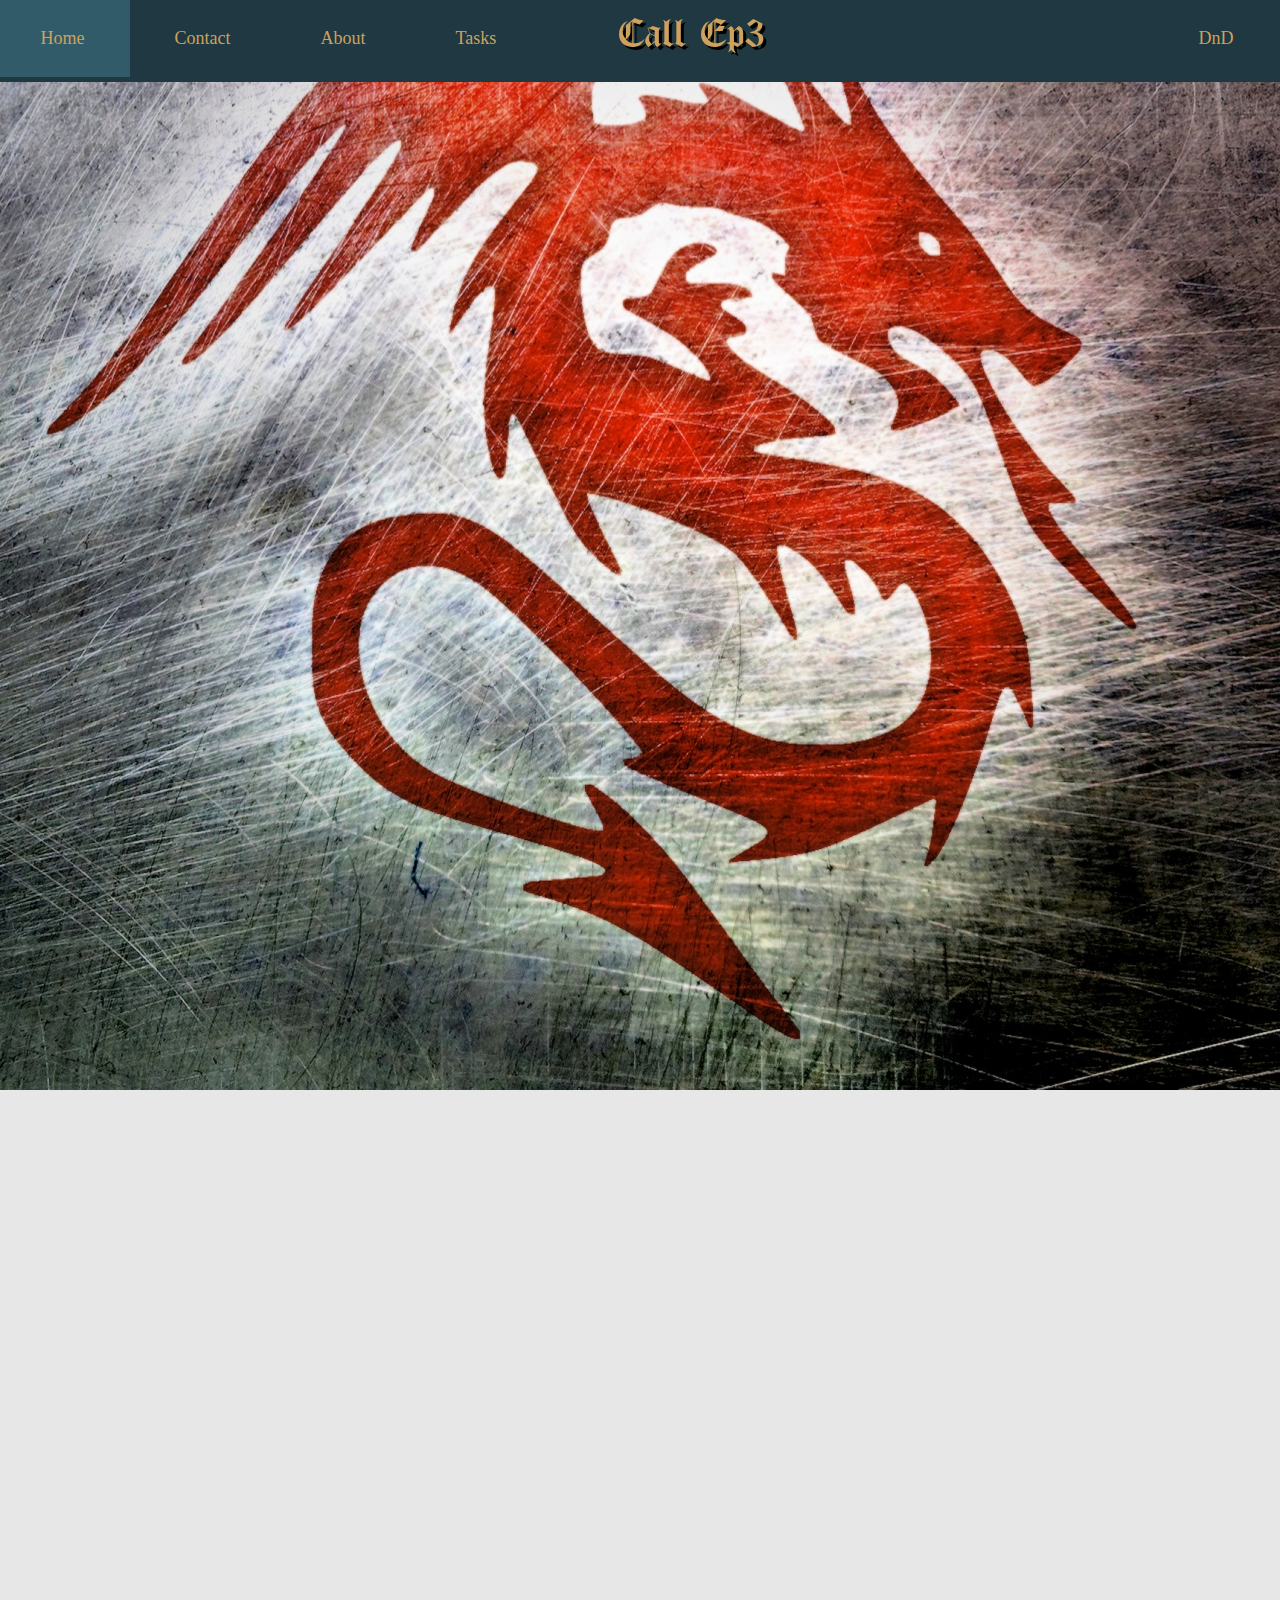
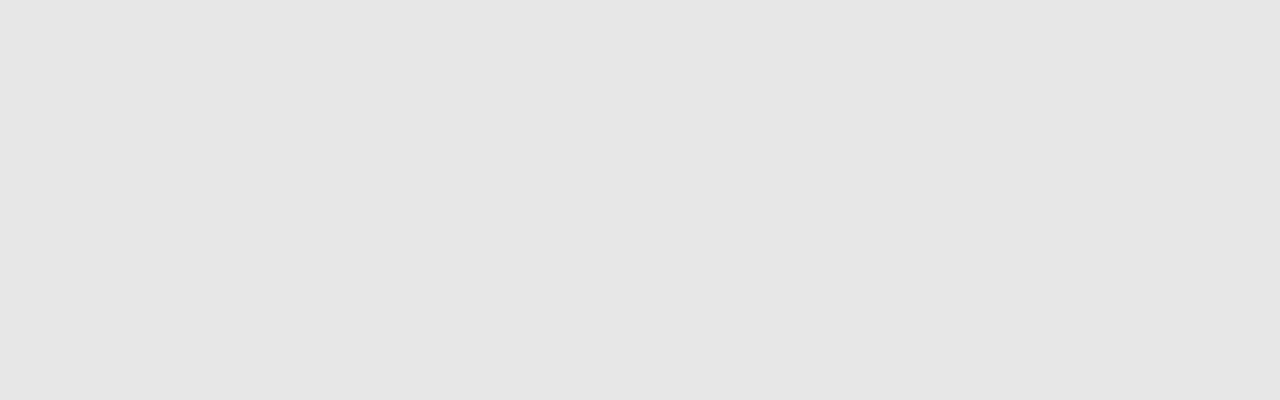
<file: wu1_caer/index.html>
<!DOCTYPE html>
<html lang="en">
    <head>
        <title>Home</title>
        <meta charset="UTF-8">
        <meta name="viewport" content="width=device-width, initial-scale=1.0">
        <meta http-equiv="X-UA-Compatible" content="ie=edge">
        <!-- Linking to CSS -->
        <link rel="stylesheet" type="text/css" href="assets/css/style.css">
        <link rel="stylesheet" type="text/css" href="assets/css/fonts.css">
    </head>
    <body class="bg-image">
        <!-- Navbar -->
        <div id="Navbar">
            <!-- Bar for buttons -->
            <div id="Navbarbar">&nbsp;</div>
            <!-- Left Buttons -->
            <div id="LeftButtons">
                <ul>
                    <li><a class="active" href="index.html">Home</a></li>
                    <li><a href="contact.html">Contact</a></li>
                    <li><a href="about.html">About</a></li>
                    <li><a href="tasks.html">Tasks</a></li>
                </ul>
            </div>
            <!-- Title -->
            <div id="TitleButton">
                <a class="title" href="index.html">Call Ep3</a>
            </div>
            <!-- DnD -->
            <div id="RightButton">
                <a href="dnd.html">DnD</a>
            </div>
        </div>
    </body>
</html>
</file>
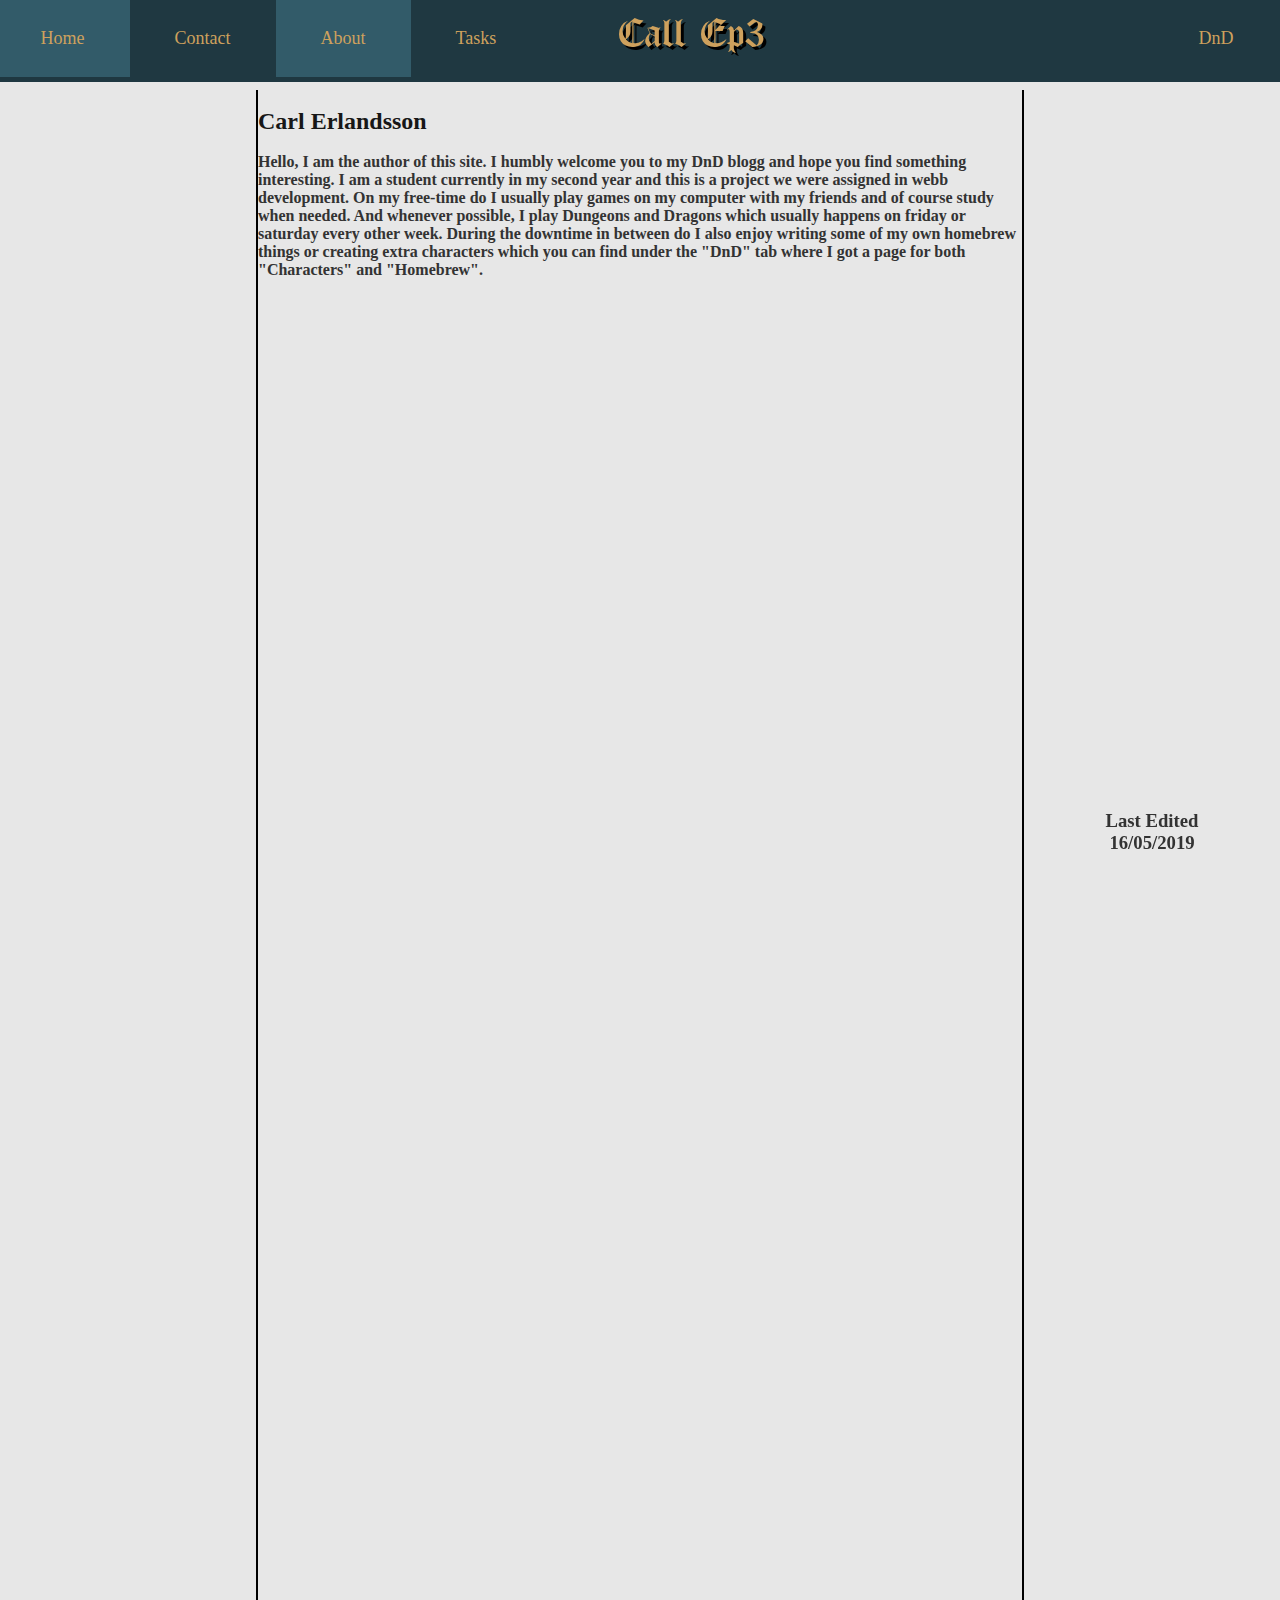
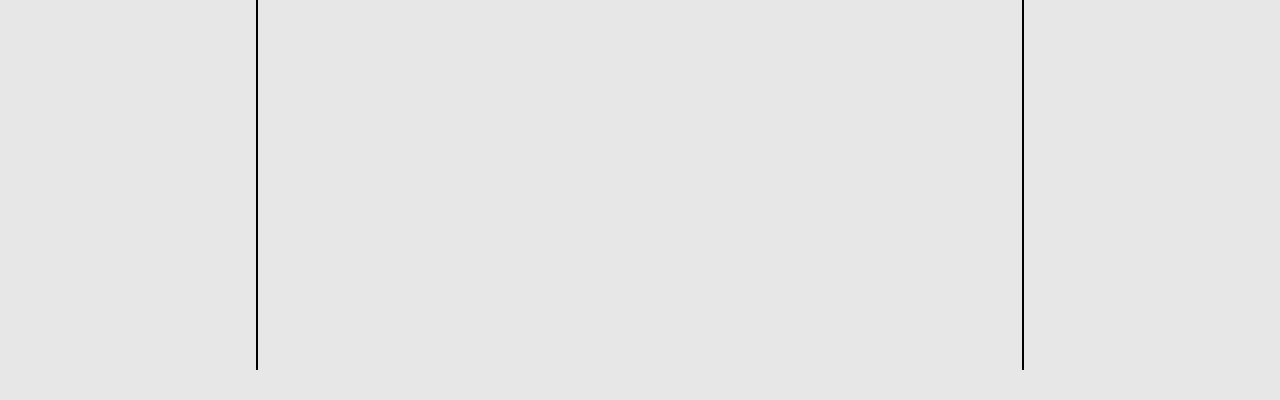
<file: wu1_caer/about.html>
<!DOCTYPE html>
<html lang="en">
<head>
    <meta charset="UTF-8">
    <meta name="viewport" content="width=device-width, initial-scale=1.0">
    <meta http-equiv="X-UA-Compatible" content="ie=edge">
    <title>About</title>
    <!-- Linking to CSS -->
    <link rel="stylesheet" type="text/css" href="assets/css/style.css">
    <link rel="stylesheet" type="text/css" href="assets/css/fonts.css">
</head>
<body id="Template">
    <!-- Navbar -->
    <div id="Navbar">
        <!-- Bar for buttons -->
        <div id="Navbarbar">&nbsp;</div>
        <!-- Left Buttons -->
        <div id="LeftButtons">
            <ul>
                <li><a href="index.html">Home</a></li>
                <li><a href="contact.html">Contact</a></li>
                <li><a class="active" href="about.html">About</a></li>
                <li><a href="tasks.html">Tasks</a></li>
            </ul>
        </div>
        <!-- Title -->
        <div id="TitleButton">
            <a class="title" href="index.html">Call Ep3</a>
        </div>
        <!-- Character Sheet -->
        <div id="RightButton">
            <a href="dnd.html">DnD</a>
        </div>
        <!-- Last edited -->
        <div class="Datum">
            <h3>Last Edited</h3>
            <h3>16/05/2019</h3>
        </div>
    </div>
    <div class="container">
        <!-- Info about me -->
        <br>
        <h2>Carl Erlandsson</h2>
        <br>
        <h4>Hello, I am the author of this site. I humbly welcome you to my DnD blogg and hope you find something interesting. I am a student currently in my second year and this is a project we were assigned in webb development. On my free-time do I usually play games on my computer with my friends and of course study when needed. And whenever possible, I play Dungeons and Dragons which usually happens on friday or saturday every other week. During the downtime in between do I also enjoy writing some of my own homebrew things or creating extra characters which you can find under the "DnD" tab where I got a page for both "Characters" and "Homebrew".</h4>
    </div>
</body>
</html>
</file>
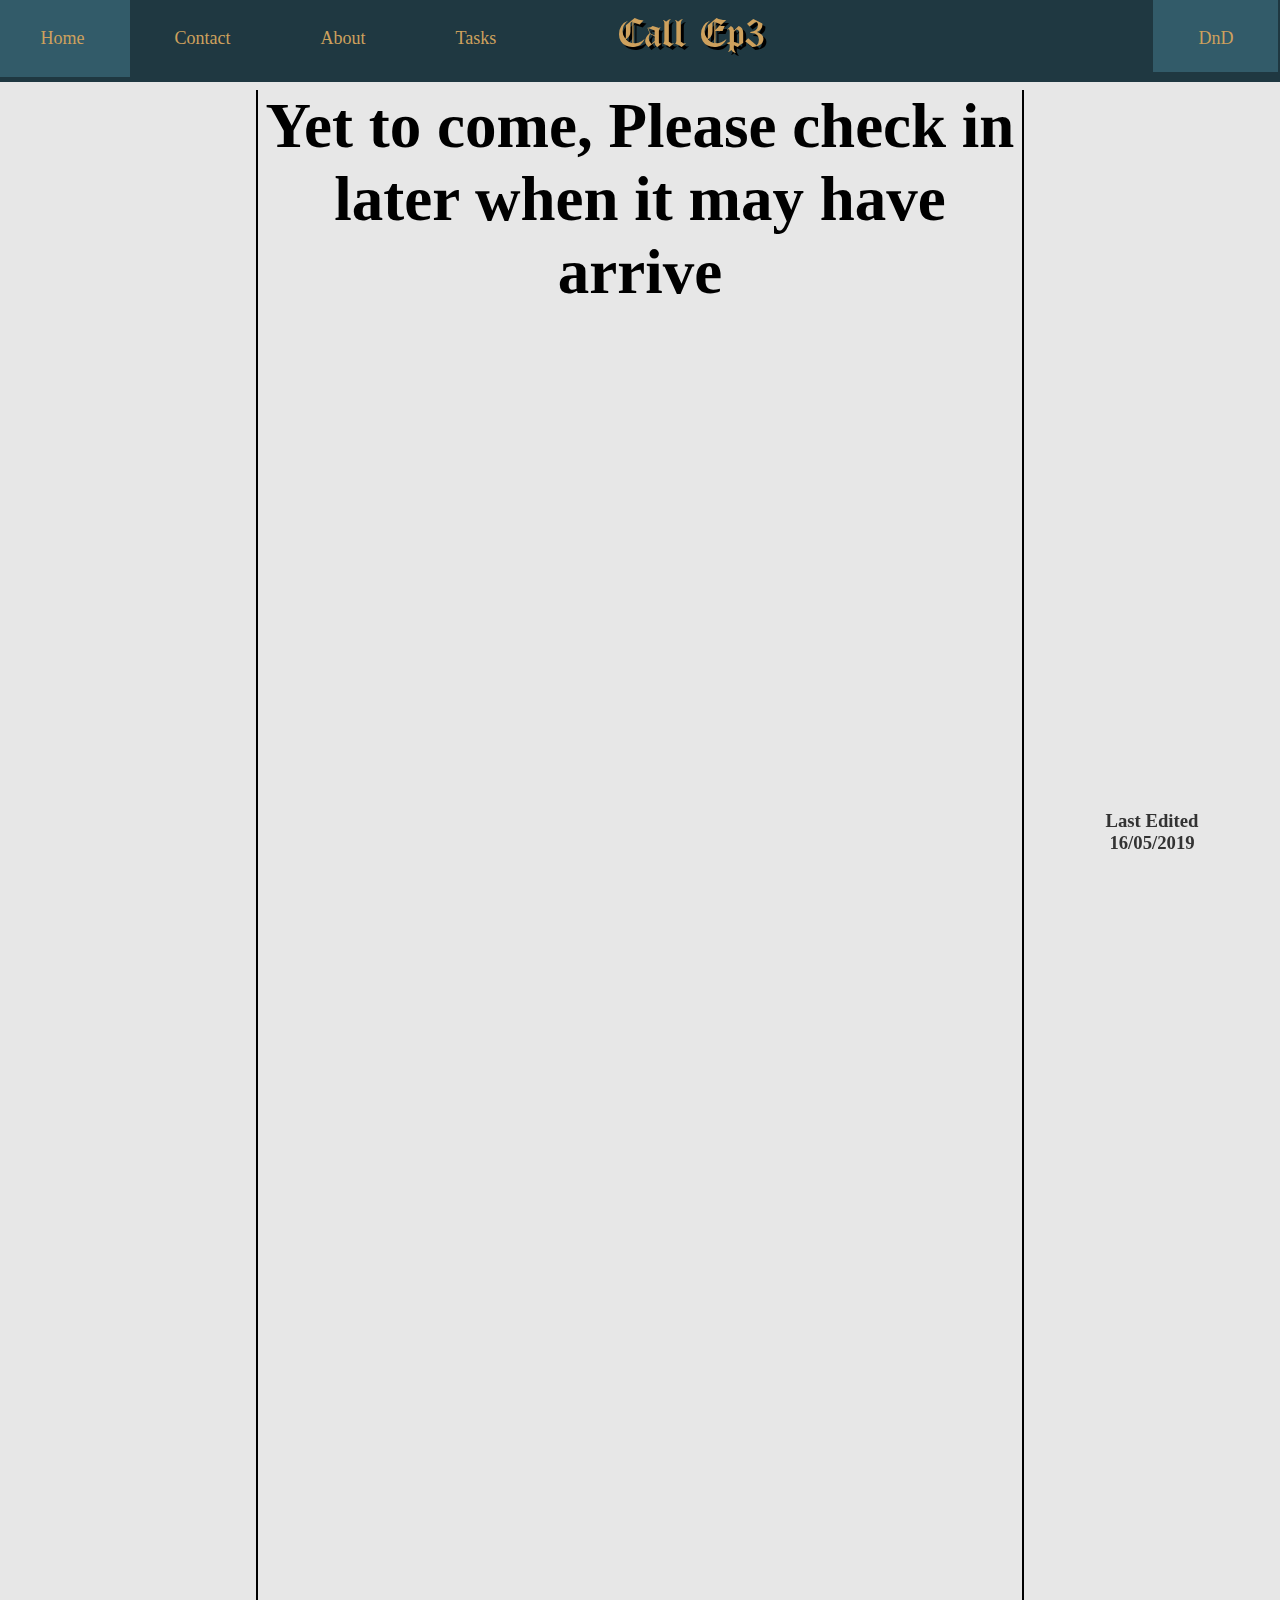
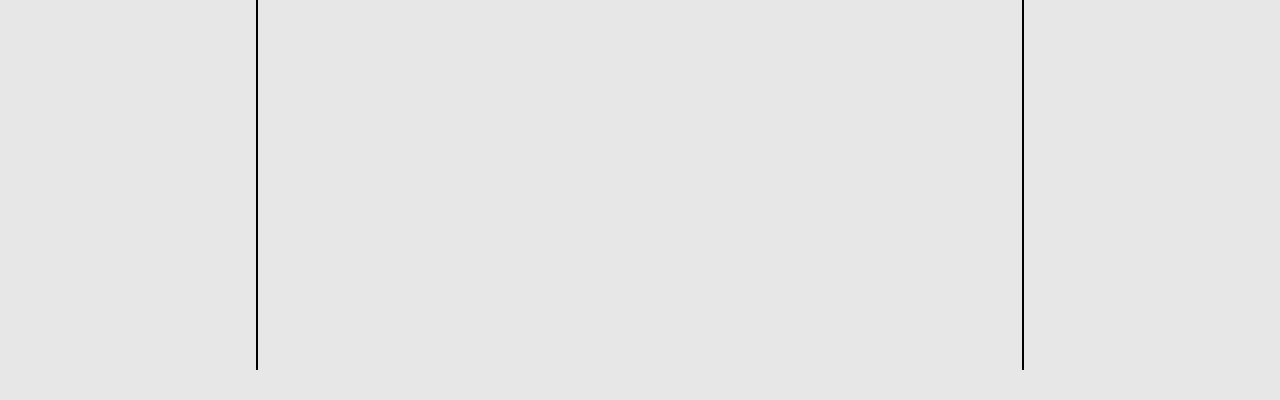
<file: wu1_caer/campain.html>
<!DOCTYPE html>
<html lang="en">
<head>
    <meta charset="UTF-8">
    <meta name="viewport" content="width=device-width, initial-scale=1.0">
    <meta http-equiv="X-UA-Compatible" content="ie=edge">
    <title>Campain</title>
    <!-- Linking to CSS -->
    <link rel="stylesheet" type="text/css" href="assets/css/style.css">
    <link rel="stylesheet" type="text/css" href="assets/css/fonts.css">
</head>
<body id="Template">
    <!-- Navbar -->
    <div id="Navbar">
        <!-- Bar for buttons -->
        <div id="Navbarbar">&nbsp;</div>
        <!-- Left Buttons -->
        <div id="LeftButtons">
            <ul>
                <li><a href="index.html">Home</a></li>
                <li><a href="contact.html">Contact</a></li>
                <li><a href="about.html">About</a></li>
                <li><a href="tasks.html">Tasks</a></li>
            </ul>
        </div>
        <!-- Title -->
        <div id="TitleButton">
            <a class="title" href="index.html">Call Ep3</a>
        </div>
        <!-- Character Sheet -->
        <div id="RightButton">
            <a class="active" href="dnd.html">DnD</a>
        </div>
        <!-- Last edited -->
        <div class="Datum">
            <h3>Last Edited</h3>
            <h3>16/05/2019</h3>
        </div>
    </div>
    <div class="container">
        <!-- Haven't made a campain yet -->
        <div class="message">
            <h1>Yet to come, Please check in later when it may have arrive</h1>
        </div>

    </div>
</body>
</html>
</file>
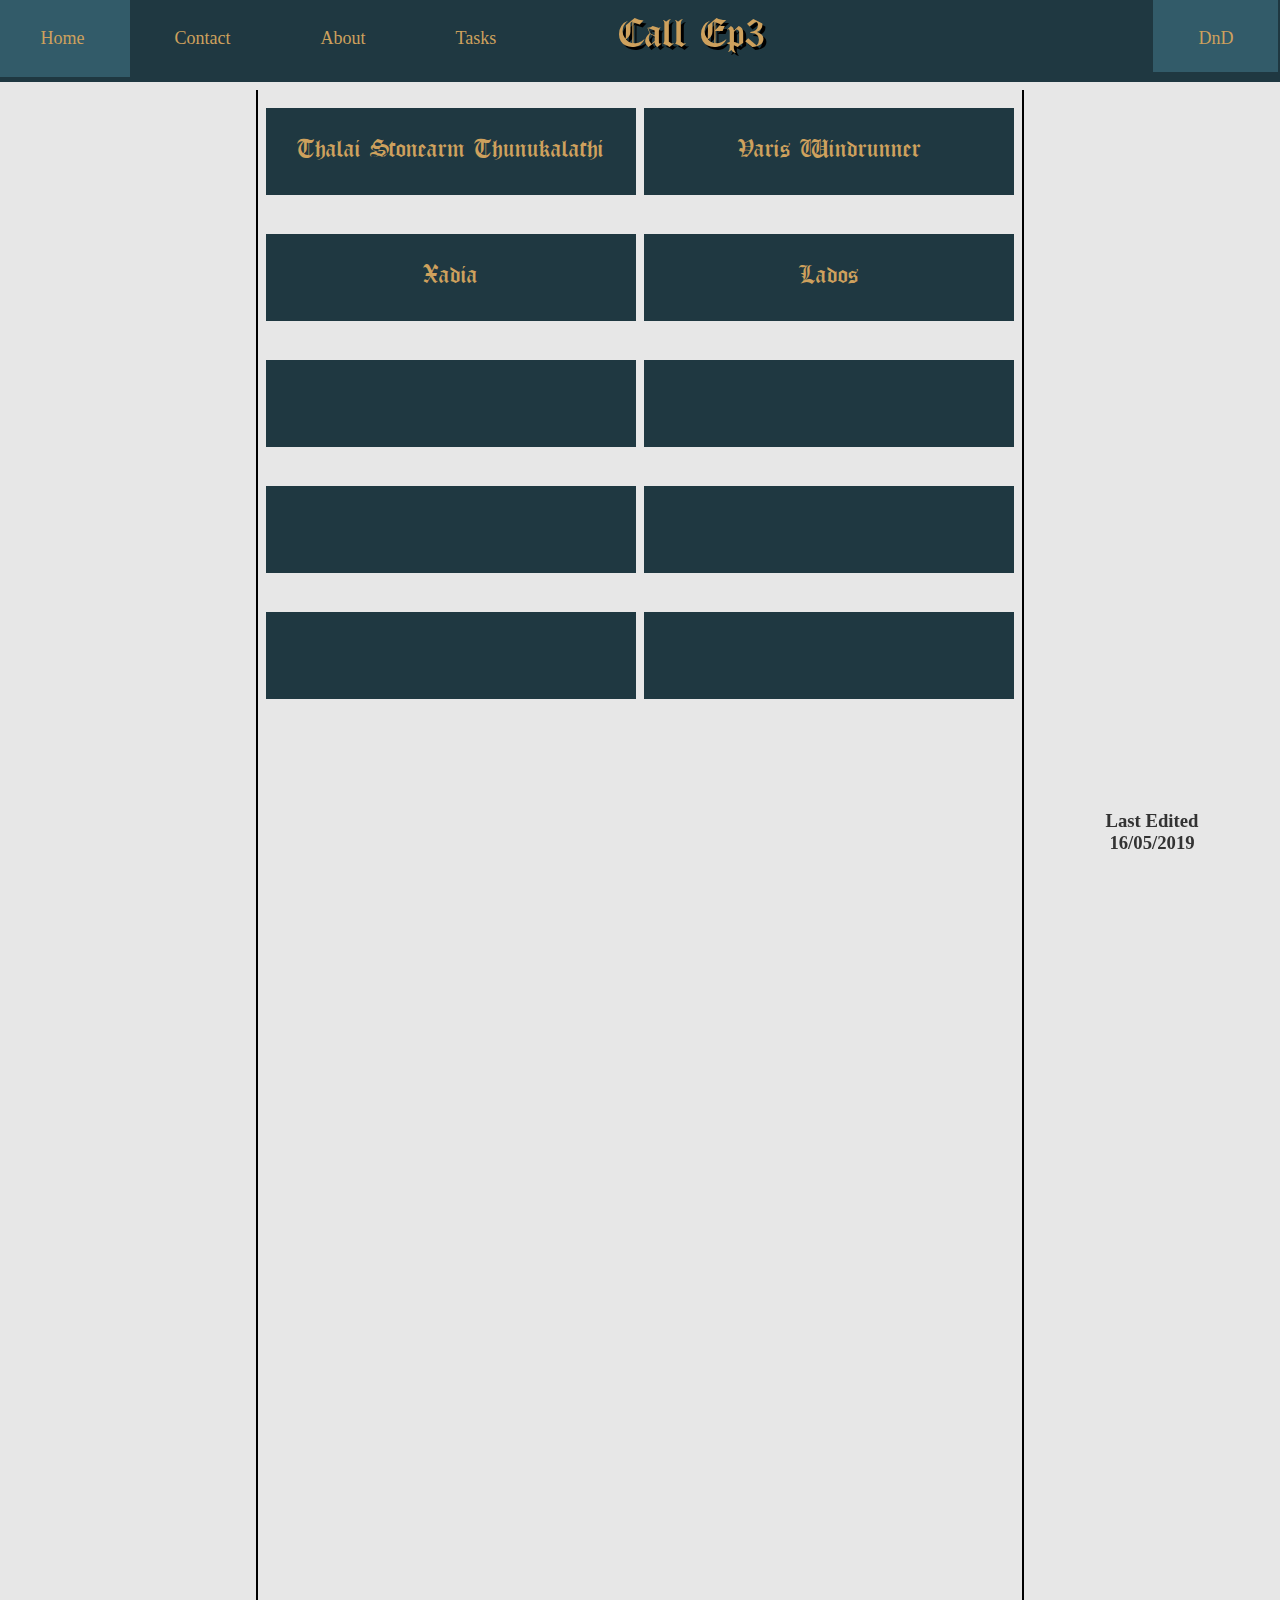
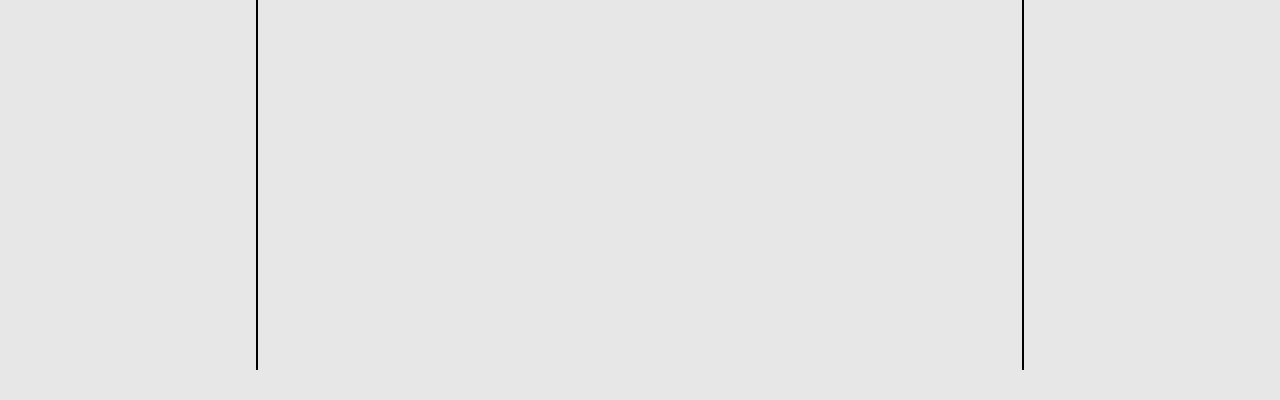
<file: wu1_caer/characters.html>
<!DOCTYPE html>
<html lang="en">
<head>
    <meta charset="UTF-8">
    <meta name="viewport" content="width=device-width, initial-scale=1.0">
    <meta http-equiv="X-UA-Compatible" content="ie=edge">
    <title>Characters</title>
    <!-- Linking to CSS -->
    <link rel="stylesheet" type="text/css" href="assets/css/style.css">
    <link rel="stylesheet" type="text/css" href="assets/css/fonts.css">
</head>
<body id="Template">
    <!-- Navbar -->
    <div id="Navbar">
        <!-- Bar for buttons -->
        <div id="Navbarbar">&nbsp;</div>
        <!-- Left Buttons -->
        <div id="LeftButtons">
            <ul>
                <li><a href="index.html">Home</a></li>
                <li><a href="contact.html">Contact</a></li>
                <li><a href="about.html">About</a></li>
                <li><a href="tasks.html">Tasks</a></li>
            </ul>
        </div>
        <!-- Title -->
        <div id="TitleButton">
            <a class="title" href="index.html">Call Ep3</a>
        </div>
        <!-- Character Sheet -->
        <div id="RightButton">
            <a class="active" href="dnd.html">DnD</a>
        </div>
        <!-- Last edited -->
        <div class="Datum">
            <h3>Last Edited</h3>
            <h3>16/05/2019</h3>
        </div>
    </div>
    <div class="container">
        <!-- The "Text" class is so that I could change the font without changing the navbar fonts -->
        <!-- Every button for characters on the left -->
        <div class="Odd_Buttons">
            <div class="character1"><div class="text"><a href="thalai.html">Thalai Stonearm Thunukalathi</a></div></div>
            <div class="character3"><div class="text"><a href="xadia.html">Xadia</a></div></div>
            <div class="character5"><div class="text"><a href=""></a></div></div>
            <div class="character7"><div class="text"><a href=""></a></div></div>
            <div class="character9"><div class="text"><a href=""></a></div></div>
        </div>
        <!-- Every button for characters on the right -->
        <div class="Even_Buttons">
            <div class="character2"><div class="text"><a href="varis.html">Varis Windrunner</a></div></div>
            <div class="character4"><div class="text"><a href="lados.html">Lados</a></div></div>
            <div class="character6"><div class="text"><a href=""></a></div></div>
            <div class="character8"><div class="text"><a href=""></a></div></div>
            <div class="character10"><div class="text"><a href=""></a></div></div>
        </div>
    </div>
</body>
</html>
</file>
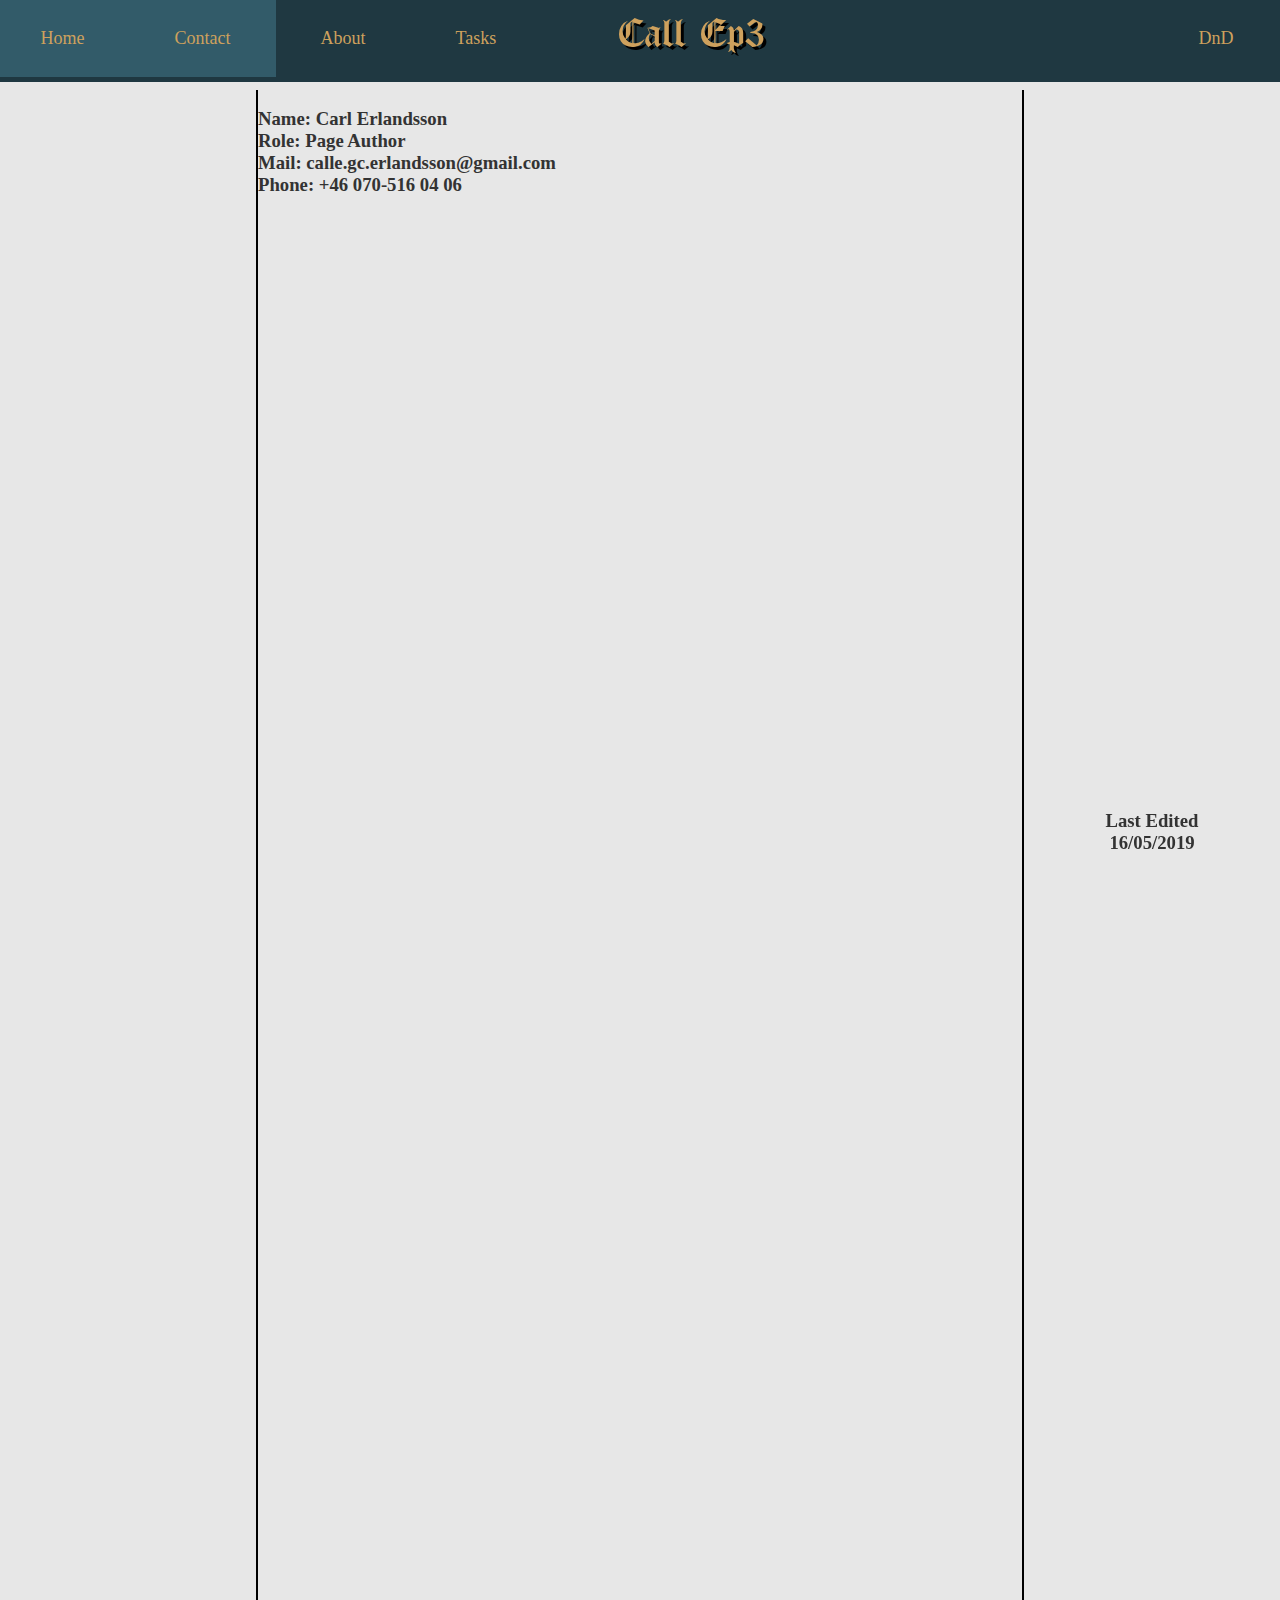
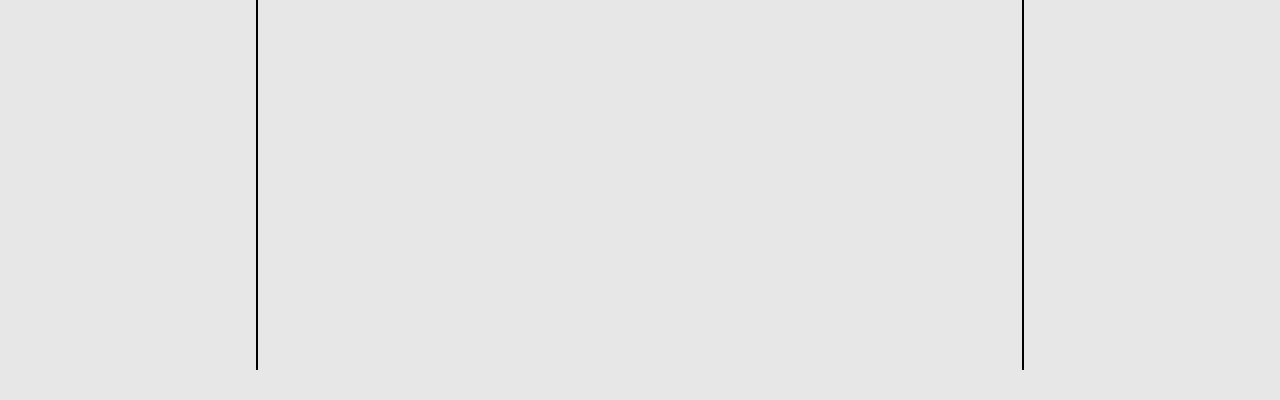
<file: wu1_caer/contact.html>
<!DOCTYPE html>
<html lang="en">
<head>
    <meta charset="UTF-8">
    <meta name="viewport" content="width=device-width, initial-scale=1.0">
    <meta http-equiv="X-UA-Compatible" content="ie=edge">
    <title>Contact</title>
    <!-- Linking to CSS -->
    <link rel="stylesheet" type="text/css" href="assets/css/style.css">
    <link rel="stylesheet" type="text/css" href="assets/css/fonts.css">
</head>
<body id="Template">
    <!-- Navbar -->
    <div id="Navbar">
        <!-- Bar for buttons -->
        <div id="Navbarbar">&nbsp;</div>
        <!-- Left Buttons -->
        <div id="LeftButtons">
            <ul>
                <li><a href="index.html">Home</a></li>
                <li><a class="active" href="contact.html">Contact</a></li>
                <li><a href="about.html">About</a></li>
                <li><a href="tasks.html">Tasks</a></li>
            </ul>
        </div>
        <!-- Title -->
        <div id="TitleButton">
            <a class="title" href="index.html">Call Ep3</a>
        </div>
        <!-- Character Sheet -->
        <div id="RightButton">
            <a href="dnd.html">DnD</a>
        </div>
        <!-- Last edited -->
        <div class="Datum">
            <h3>Last Edited</h3>
            <h3>16/05/2019</h3>
        </div>
    </div>
    <div class="container">
        <!-- Contact Info-->
        <div class="Contact">
            <br>
            <h3>Name: Carl Erlandsson</h3>
            <h3>Role: Page Author</h3>
            <h3>Mail: calle.gc.erlandsson@gmail.com</h3>
            <h3>Phone: +46 070-516 04 06</h3>
        </div>
    </div>
</body>
</html>
</file>
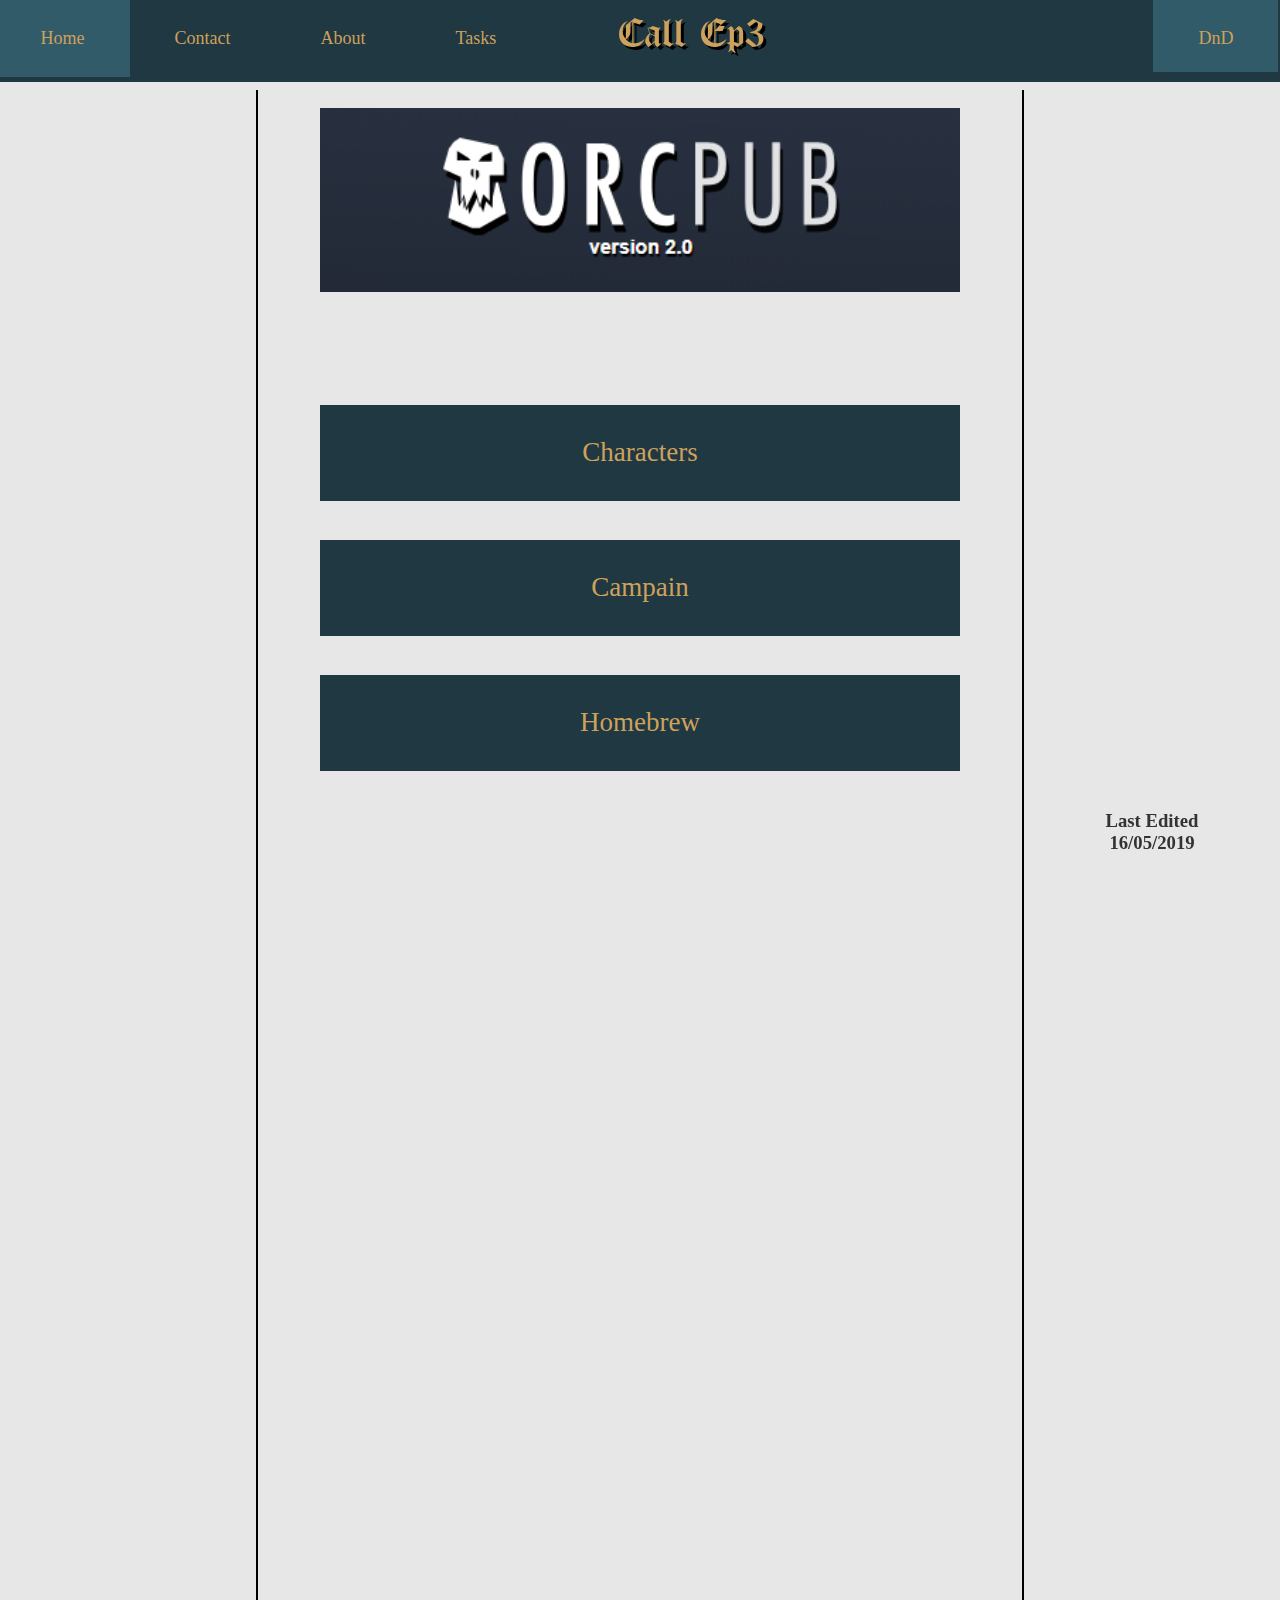
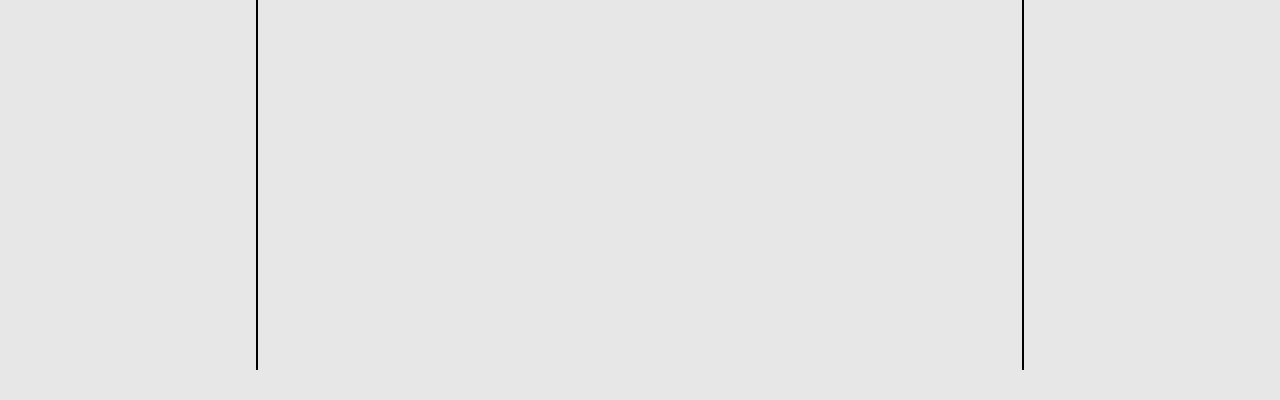
<file: wu1_caer/dnd.html>
<!DOCTYPE html>
<html lang="en">
<head>
    <meta charset="UTF-8">
    <meta name="viewport" content="width=device-width, initial-scale=1.0">
    <meta http-equiv="X-UA-Compatible" content="ie=edge">
    <title>DnD</title>
    <!-- Linking to CSS -->
    <link rel="stylesheet" type="text/css" href="assets/css/style.css">
    <link rel="stylesheet" type="text/css" href="assets/css/fonts.css">
</head>
<body id="Template">
    <!-- Navbar -->
    <div id="Navbar">
        <!-- Bar for buttons -->
        <div id="Navbarbar">&nbsp;</div>
        <!-- Left Buttons -->
        <div id="LeftButtons">
            <ul>
                <li><a href="index.html">Home</a></li>
                <li><a href="contact.html">Contact</a></li>
                <li><a href="about.html">About</a></li>
                <li><a href="tasks.html">Tasks</a></li>
            </ul>
        </div>
        <!-- Title -->
        <div id="TitleButton">
            <a class="title" href="index.html">Call Ep3</a>
        </div>
        <!-- Character Sheet -->
        <div id="RightButton">
            <a class="active" href="dnd.html">DnD</a>
        </div>
        <!-- Last edited -->
        <div class="Datum">
            <h3>Last Edited</h3>
            <h3>16/05/2019</h3>
        </div>
    </div>
    <!-- accidentally put it everything bellow outside the container and made it fit by the body instead -->
    <div class="container">
    </div>
    <div class="DnDirectory">
        <div class="Characters">
            <a href="characters.html">Characters</a>
        </div>
        <div class="Campain">
            <a href="campain.html">Campain</a>
        </div>
        <div class="Homebrew">
            <a href="homebrew.html">Homebrew</a>
        </div>
    </div>

    <div class="slideshow-container">
        <div class="mySlides fade">
            <img src="assets/img/Orcpub2.PNG" alt="Cannot load image(s)">
        </div>

        <div class="mySlides fade">
            <img src="assets/img/Roll20.PNG" alt="Cannot load image(s)">
        </div>

        <div class="mySlides fade">
            <img src="assets/img/Inkarnate.PNG" alt="Cannot load image(s)">
        </div>

        <div class="mySlides fade">
            <img src="assets/img/Homebrewery.PNG" alt="Cannot load image(s)">
        </div>
        <script src="assets/JS/DnDirectory.js"></script>
    </div>
</body>
</html>
</file>
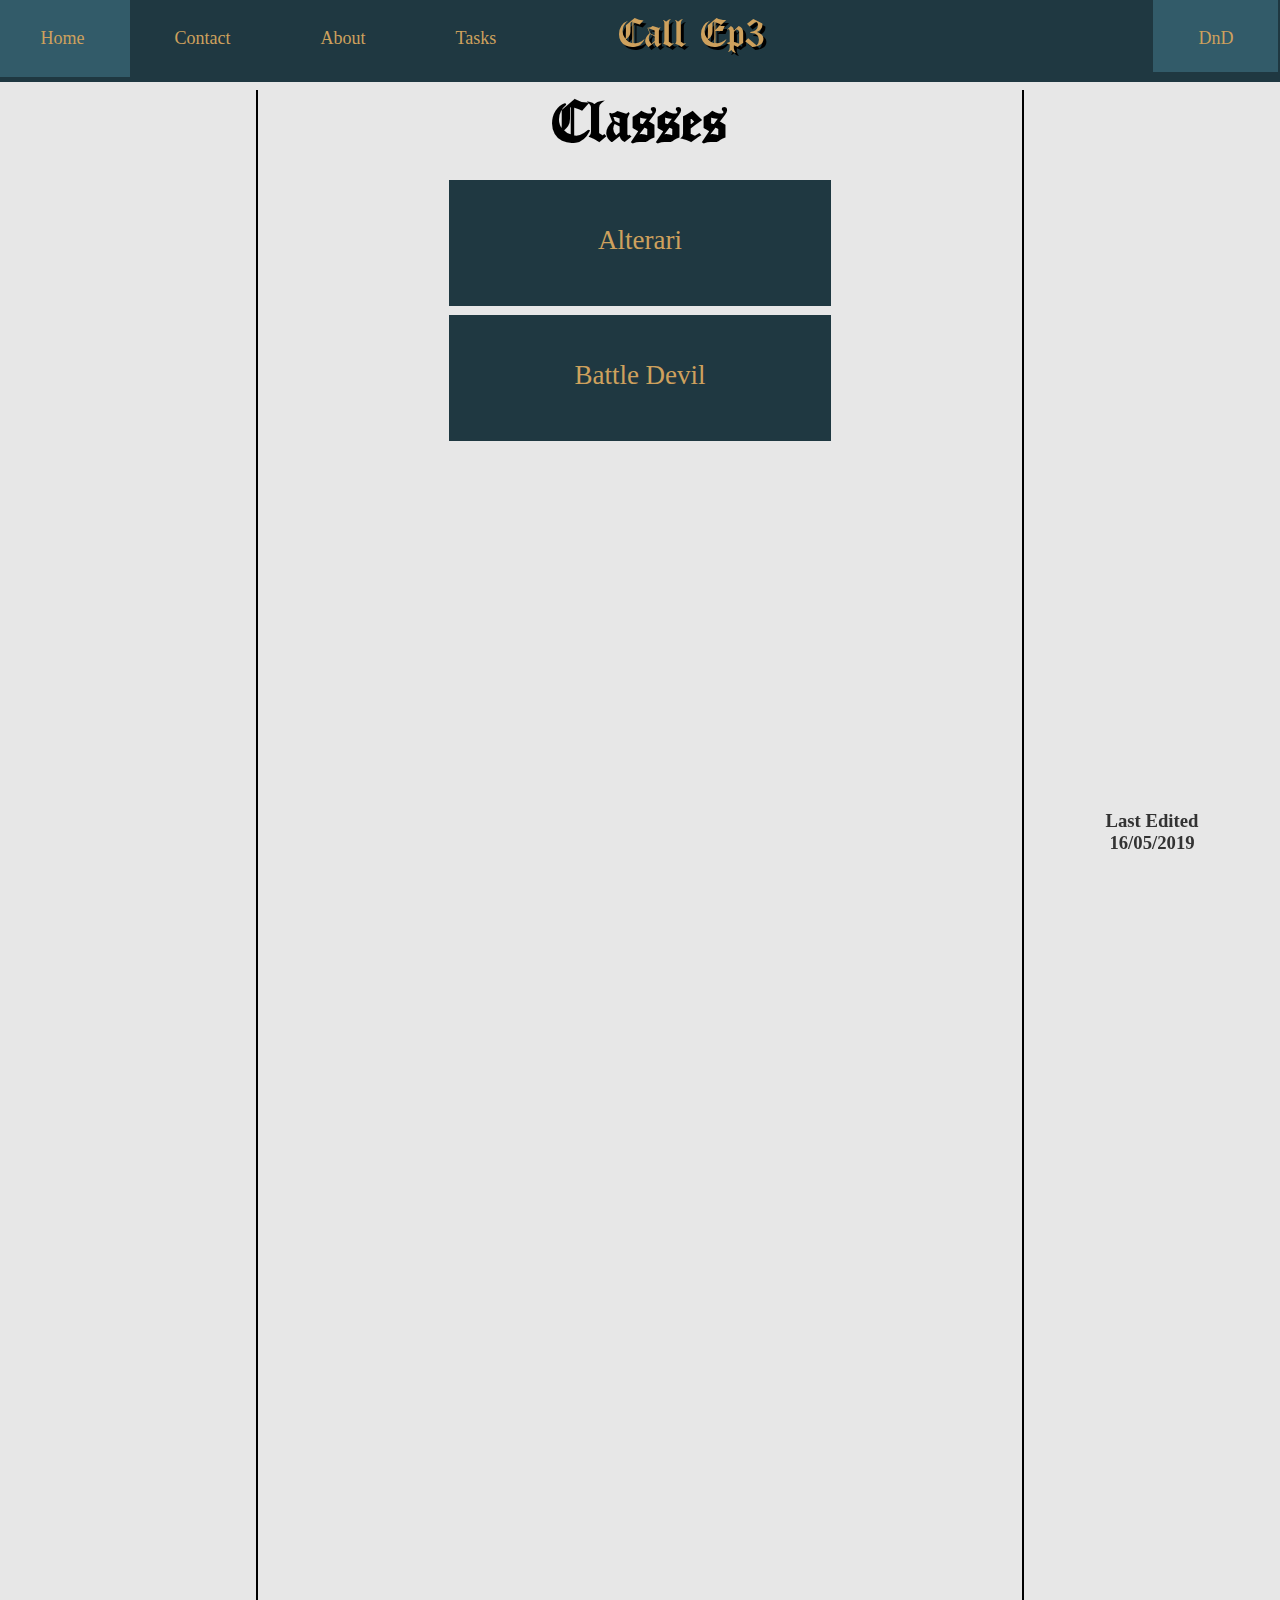
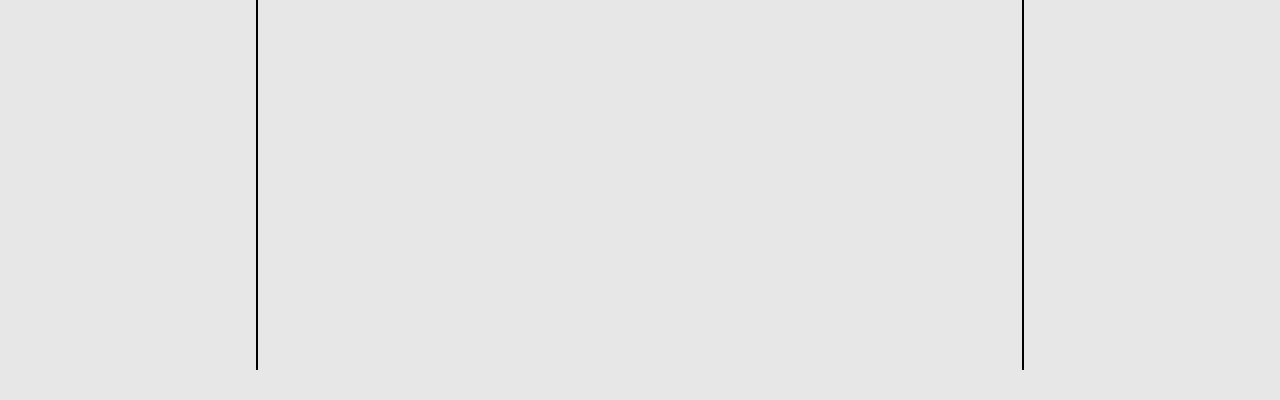
<file: wu1_caer/homebrew.html>
<!DOCTYPE html>
<html lang="en">
<head>
    <meta charset="UTF-8">
    <meta name="viewport" content="width=device-width, initial-scale=1.0">
    <meta http-equiv="X-UA-Compatible" content="ie=edge">
    <title>Homebrew</title>
    <!-- Linking to CSS -->
    <link rel="stylesheet" type="text/css" href="assets/css/style.css">
    <link rel="stylesheet" type="text/css" href="assets/css/fonts.css">
</head>
<body id="Template">
    <!-- Navbar -->
    <div id="Navbar">
        <!-- Bar for buttons -->
        <div id="Navbarbar">&nbsp;</div>
        <!-- Left Buttons -->
        <div id="LeftButtons">
            <ul>
                <li><a href="index.html">Home</a></li>
                <li><a href="contact.html">Contact</a></li>
                <li><a href="about.html">About</a></li>
                <li><a href="tasks.html">Tasks</a></li>
            </ul>
        </div>
        <!-- Title -->
        <div id="TitleButton">
            <a class="title" href="index.html">Call Ep3</a>
        </div>
        <!-- Character Sheet -->
        <div id="RightButton">
            <a class="active" href="dnd.html">DnD</a>
        </div>
        <!-- Last edited -->
        <div class="Datum">
            <h3>Last Edited</h3>
            <h3>16/05/2019</h3>
        </div>
    </div>
    <div class="container">
        <!-- Classes -->
        <h1>Classes</h1>
        <div class="Classes">
            <div class="Battle_Devil">
                <a href="https://homebrewery.naturalcrit.com/share/rJQKzviqN" target="_blank">Battle Devil</a>
            </div>
            <div class="Alterari">
                <a href="https://homebrewery.naturalcrit.com/share/SyPYydNh4" target="_blank">Alterari</a>
            </div>
        </div>
    </div>
</body>
</html>
</file>
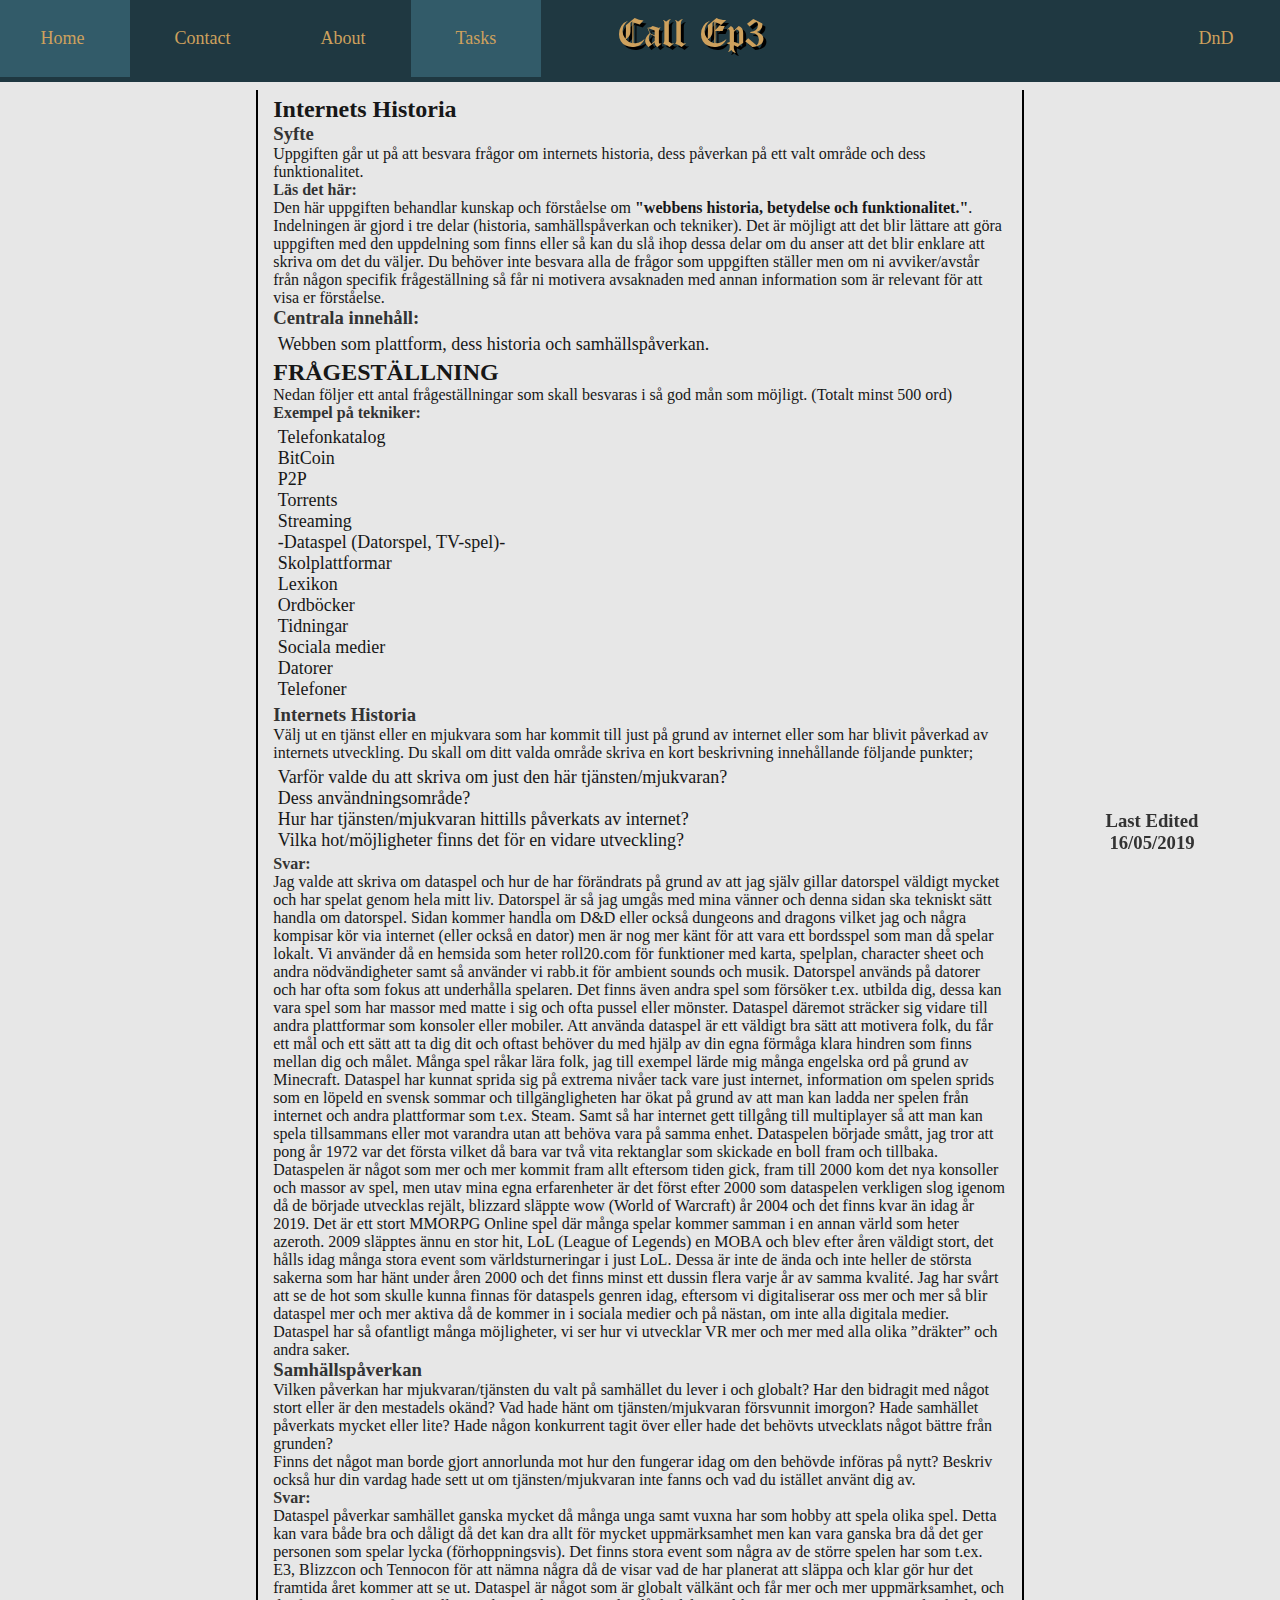
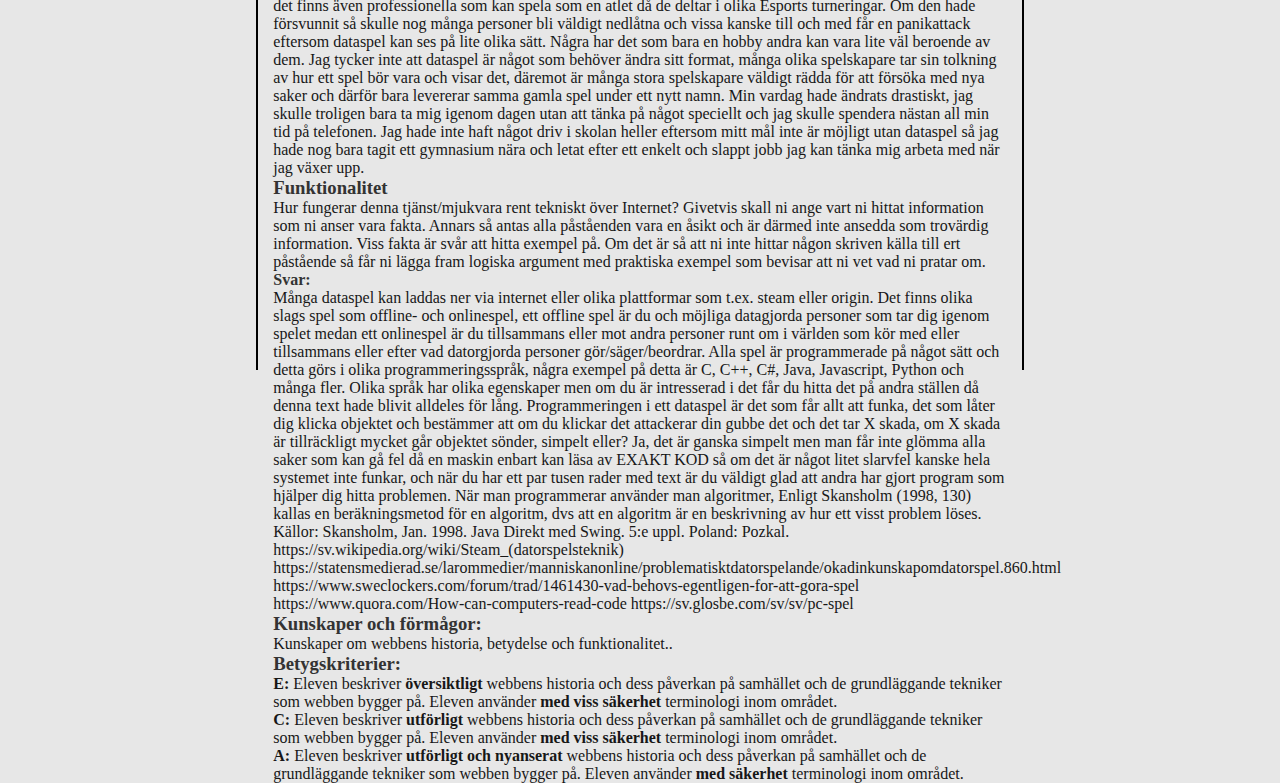
<file: wu1_caer/tasks.html>
<!DOCTYPE html>
<html lang="en">

<head>
    <meta charset="UTF-8">
    <meta name="viewport" content="width=device-width, initial-scale=1.0">
    <meta http-equiv="X-UA-Compatible" content="ie=edge">
    <title>Tasks</title>
    <!-- Linking to CSS -->
    <link rel="stylesheet" type="text/css" href="assets/css/style.css">
    <link rel="stylesheet" type="text/css" href="assets/css/fonts.css">
</head>

<body id="Template">
    <!-- Navbar -->
    <div id="Navbar">
        <!-- Bar for buttons -->
        <div id="Navbarbar">&nbsp;</div>
        <!-- Left Buttons -->
        <div id="LeftButtons">
            <ul>
                <li><a href="index.html">Home</a></li>
                <li><a href="contact.html">Contact</a></li>
                <li><a href="about.html">About</a></li>
                <li><a class="active" href="tasks.html">Tasks</a></li>
            </ul>
        </div>
        <!-- Title -->
        <div id="TitleButton">
            <a class="title" href="index.html">Call Ep3</a>
        </div>
        <!-- DnD -->
        <div id="RightButton">
            <a href="dnd.html">DnD</a>
        </div>
        <!-- Last edited -->
        <div class="Datum">
            <h3>Last Edited</h3>
            <h3>16/05/2019</h3>
        </div>
    </div>
    <div class="container">
        <div class="Text-box">
            <h2>Internets Historia</h2>

            <!-- Syftet -->
            <h3 style="margin-bottom:0;">Syfte</h3>
            <p style="margin-top:0;">Uppgiften går ut på att besvara frågor om internets historia, dess påverkan på ett valt område och dess funktionalitet.</p>

            <!-- Kunskapskrav -->
            <h4 style="margin-bottom:0;">Läs det här:</h4>
            <p style="margin-top:0;">Den här uppgiften behandlar kunskap och förståelse om <strong>"webbens historia, betydelse och funktionalitet."</strong>. Indelningen är gjord i tre delar (historia, samhällspåverkan och tekniker). Det är möjligt att det
                blir lättare att göra uppgiften med den uppdelning som finns eller så kan du slå ihop dessa delar om du anser att det blir enklare att skriva om det du väljer. Du behöver inte besvara alla de frågor som uppgiften ställer men om ni
                avviker/avstår
                från någon specifik frågeställning så får ni motivera avsaknaden med annan information som är relevant för att visa er förståelse.
            </p>

            <!-- Centralt innehåll -->
            <h3 style="margin-bottom:0;">Centrala innehåll:</h3>
            <ul style="margin-top:0;" class="Text">
                <li>Webben som plattform, dess historia och samhällspåverkan.</li>
            </ul>

            <h2>FRÅGESTÄLLNING</h2>
            <p style="margin-top:0;">Nedan följer ett antal frågeställningar som skall besvaras i så god mån som möjligt. (Totalt minst 500 ord)</p>
            <h4 style="margin-bottom:0;">Exempel på tekniker:</h4>
            <ul class="Text">
                <li>Telefonkatalog</li>
                <li>BitCoin</li>
                <li>P2P</li>
                <li>Torrents</li>
                <li>Streaming</li>
                <li>-Dataspel (Datorspel, TV-spel)-</li>
                <li>Skolplattformar</li>
                <li>Lexikon</li>
                <li>Ordböcker</li>
                <li>Tidningar</li>
                <li>Sociala medier</li>
                <li>Datorer</li>
                <li>Telefoner</li>
            </ul>
            <!-- Historia -->
            <h3 style="margin-bottom:0;">Internets Historia</h3>
            <p style="margin-top:0;" class="q">
                Välj ut en tjänst eller en mjukvara som har kommit till just på grund av internet eller som har blivit påverkad av internets utveckling. Du skall om ditt valda område skriva en kort beskrivning innehållande följande punkter;
            <ul class="Text">
                <li>Varför valde du att skriva om just den här tjänsten/mjukvaran?</li>
                <li>Dess användningsområde?</li>
                <li>Hur har tjänsten/mjukvaran hittills påverkats av internet?</li>
                <li>Vilka hot/möjligheter finns det för en vidare utveckling?</li>
            </ul>

            <h4 style="margin-bottom:0;">Svar:</h4>
            <p style="margin-top:0;" class="a">Jag valde att skriva om dataspel och hur de har förändrats på grund av att jag själv gillar datorspel väldigt mycket och har spelat genom hela mitt liv. Datorspel är så jag umgås med mina vänner och denna sidan ska tekniskt sätt handla om datorspel. Sidan kommer handla om D&D eller också dungeons and dragons vilket jag och några kompisar kör via internet (eller också en dator) men är nog mer känt för att vara ett bordsspel som man då spelar lokalt. Vi använder då en hemsida som heter roll20.com för funktioner med karta, spelplan, character sheet och andra nödvändigheter samt så använder vi rabb.it för ambient sounds och musik.

        Datorspel används på datorer och har ofta som fokus att underhålla spelaren. Det finns även andra spel som försöker t.ex. utbilda dig, dessa kan vara spel som har massor med matte i sig och ofta pussel eller mönster. Dataspel däremot sträcker sig vidare till andra plattformar som konsoler eller mobiler. Att använda dataspel är ett väldigt bra sätt att motivera folk, du får ett mål och ett sätt att ta dig dit och oftast behöver du med hjälp av din egna förmåga klara hindren som finns mellan dig och målet. Många spel råkar lära folk, jag till exempel lärde mig många engelska ord på grund av Minecraft.

        Dataspel har kunnat sprida sig på extrema nivåer tack vare just internet, information om spelen sprids som en löpeld en svensk sommar och tillgängligheten har ökat på grund av att man kan ladda ner spelen från internet och andra plattformar som t.ex. Steam. Samt så har internet gett tillgång till multiplayer så att man kan spela tillsammans eller mot varandra utan att behöva vara på samma enhet. Dataspelen började smått, jag tror att pong år 1972 var det första vilket då bara var två vita rektanglar som skickade en boll fram och tillbaka. Dataspelen är något som mer och mer kommit fram allt eftersom tiden gick, fram till 2000 kom det nya konsoller och massor av spel, men utav mina egna erfarenheter är det först efter 2000 som dataspelen verkligen slog igenom då de började utvecklas rejält, blizzard släppte wow (World of Warcraft) år 2004 och det finns kvar än idag år 2019. Det är ett stort MMORPG Online spel där många spelar kommer samman i en annan värld som heter azeroth. 2009 släpptes ännu en stor hit, LoL (League of Legends) en MOBA och blev efter åren väldigt stort, det hålls idag många stora event som världsturneringar i just LoL. Dessa är inte de ända och inte heller de största sakerna som har hänt under åren 2000 och det finns minst ett dussin flera varje år av samma kvalité.

        Jag har svårt att se de hot som skulle kunna finnas för dataspels genren idag, eftersom vi digitaliserar oss mer och mer så blir dataspel mer och mer aktiva då de kommer in i sociala medier och på nästan, om inte alla digitala medier. Dataspel har så ofantligt många möjligheter, vi ser hur vi utvecklar VR mer och mer med alla olika ”dräkter” och andra saker.
        </p>

            <!-- Samhällspåverkan -->
            <h3 style="margin-bottom:0;">Samhällspåverkan</h3>
            <p style="margin-top:0;" class="q">
                Vilken påverkan har mjukvaran/tjänsten du valt på samhället du lever i och globalt? Har den bidragit med något stort eller är den mestadels okänd? Vad hade hänt om tjänsten/mjukvaran försvunnit imorgon? Hade samhället påverkats mycket eller
                lite? Hade någon konkurrent tagit över eller hade det behövts utvecklats något bättre från grunden? <br>
                Finns det något man borde gjort annorlunda mot hur den fungerar idag om den behövde införas på nytt? Beskriv också hur din vardag hade sett ut om tjänsten/mjukvaran inte fanns och vad du istället använt dig av.
            </p>
            <h4 style="margin-bottom:0;">Svar:</h4>
            <p style="margin-top:0;" class="a">Dataspel påverkar samhället ganska mycket då många unga samt vuxna har som hobby att spela olika spel. Detta kan vara både bra och dåligt då det kan dra allt för mycket uppmärksamhet men kan vara ganska bra då det ger personen som spelar lycka (förhoppningsvis). Det finns stora event som några av de större spelen har som t.ex. E3, Blizzcon och Tennocon för att nämna några då de visar vad de har planerat att släppa och klar gör hur det framtida året kommer att se ut. Dataspel är något som är globalt välkänt och får mer och mer uppmärksamhet, och det finns även professionella som kan spela som en atlet då de deltar i olika Esports turneringar. Om den hade försvunnit så skulle nog många personer bli väldigt nedlåtna och vissa kanske till och med får en panikattack eftersom dataspel kan ses på lite olika sätt. Några har det som bara en hobby andra kan vara lite väl beroende av dem. Jag tycker inte att dataspel är något som behöver ändra sitt format, många olika spelskapare tar sin tolkning av hur ett spel bör vara och visar det, däremot är många stora spelskapare väldigt rädda för att försöka med nya saker och därför bara levererar samma gamla spel under ett nytt namn. Min vardag hade ändrats drastiskt, jag skulle troligen bara ta mig igenom dagen utan att tänka på något speciellt och jag skulle spendera nästan all min tid på telefonen. Jag hade inte haft något driv i skolan heller eftersom mitt mål inte är möjligt utan dataspel så jag hade nog bara tagit ett gymnasium nära och letat efter ett enkelt och slappt jobb jag kan tänka mig arbeta med när jag växer upp.
            </p>
            <!-- Tekniken -->
            <h3 style="margin-bottom:0;">Funktionalitet</h3>
            <p style="margin-top:0;" class="q">Hur fungerar denna tjänst/mjukvara rent tekniskt över Internet? Givetvis skall ni ange vart ni hittat information som ni anser vara fakta. Annars så antas alla påståenden vara en åsikt och är därmed inte
                ansedda
                som trovärdig information. Viss fakta är svår att hitta exempel på. Om det är så att ni inte hittar någon skriven källa till ert påstående så får ni lägga fram logiska argument med praktiska exempel som bevisar att ni vet vad ni pratar om.</p>
            <h4 style="margin-bottom:0;">Svar:</h4>
            <p style="margin-top:0;" class="a">Många dataspel kan laddas ner via internet eller olika plattformar som t.ex. steam eller origin. Det finns olika slags spel som offline- och onlinespel, ett offline spel är du och möjliga datagjorda personer som tar dig igenom spelet medan ett onlinespel är du tillsammans eller mot andra personer runt om i världen som kör med eller tillsammans eller efter vad datorgjorda personer gör/säger/beordrar. Alla spel är programmerade på något sätt och detta görs i olika programmeringsspråk, några exempel på detta är C, C++, C#, Java, Javascript, Python och många fler. Olika språk har olika egenskaper men om du är intresserad i det får du hitta det på andra ställen då denna text hade blivit alldeles för lång. Programmeringen i ett dataspel är det som får allt att funka, det som låter dig klicka objektet och bestämmer att om du klickar det attackerar din gubbe det och det tar X skada, om X skada är tillräckligt mycket går objektet sönder, simpelt eller? Ja, det är ganska simpelt men man får inte glömma alla saker som kan gå fel då en maskin enbart kan läsa av EXAKT KOD så om det är något litet slarvfel kanske hela systemet inte funkar, och när du har ett par tusen rader med text är du väldigt glad att andra har gjort program som hjälper dig hitta problemen. När man programmerar använder man algoritmer, Enligt Skansholm (1998, 130) kallas en beräkningsmetod för en algoritm, dvs att en algoritm är en beskrivning av hur ett visst problem löses.
            Källor:
            Skansholm, Jan. 1998. Java Direkt med Swing. 5:e uppl. Poland: Pozkal.
            https://sv.wikipedia.org/wiki/Steam_(datorspelsteknik)  https://statensmedierad.se/larommedier/manniskanonline/problematisktdatorspelande/okadinkunskapomdatorspel.860.html
            https://www.sweclockers.com/forum/trad/1461430-vad-behovs-egentligen-for-att-gora-spel
            https://www.quora.com/How-can-computers-read-code
            https://sv.glosbe.com/sv/sv/pc-spel
            </p>

            <!-- Gemensamt svar -->
            <!-- Du kan välja att skriva samman dina svar till en, använd då mallen nedan och kommentera bort svaren ovan. Tänk på att du kan använda radbrytning med <br> istället för att skapa en ny paragraf. -->
            <!--
            <h4>Svar:</h4>
            <p class="a">Skriv ditt svar här</p>
            -->

            <h3 style="margin-bottom:0;">Kunskaper och förmågor:</h3>
            <p style="margin-top:0;">Kunskaper om webbens historia, betydelse och funktionalitet..</p>
            <h3 style="margin-bottom:0;">Betygskriterier:</h3>
            <p style="margin-top:0;"><strong>E:</strong> Eleven beskriver <strong>översiktligt</strong> webbens historia och dess påverkan på samhället och de grundläggande tekniker som webben bygger på. Eleven använder <strong>med viss säkerhet</strong>
                terminologi inom området.<br>
                <strong>C:</strong> Eleven beskriver <strong>utförligt</strong> webbens historia och dess påverkan på samhället och de grundläggande tekniker som webben bygger på. Eleven använder <strong>med viss säkerhet</strong> terminologi inom området.<br>
                <strong>A:</strong> Eleven beskriver <strong>utförligt och nyanserat</strong> webbens historia och dess påverkan på samhället och de grundläggande tekniker som webben bygger på. Eleven använder <strong>med säkerhet</strong> terminologi inom
                området.</p>
        </div>
    </div>
</body>

</html><!-- Uppgiftsrubrik -->
</file>
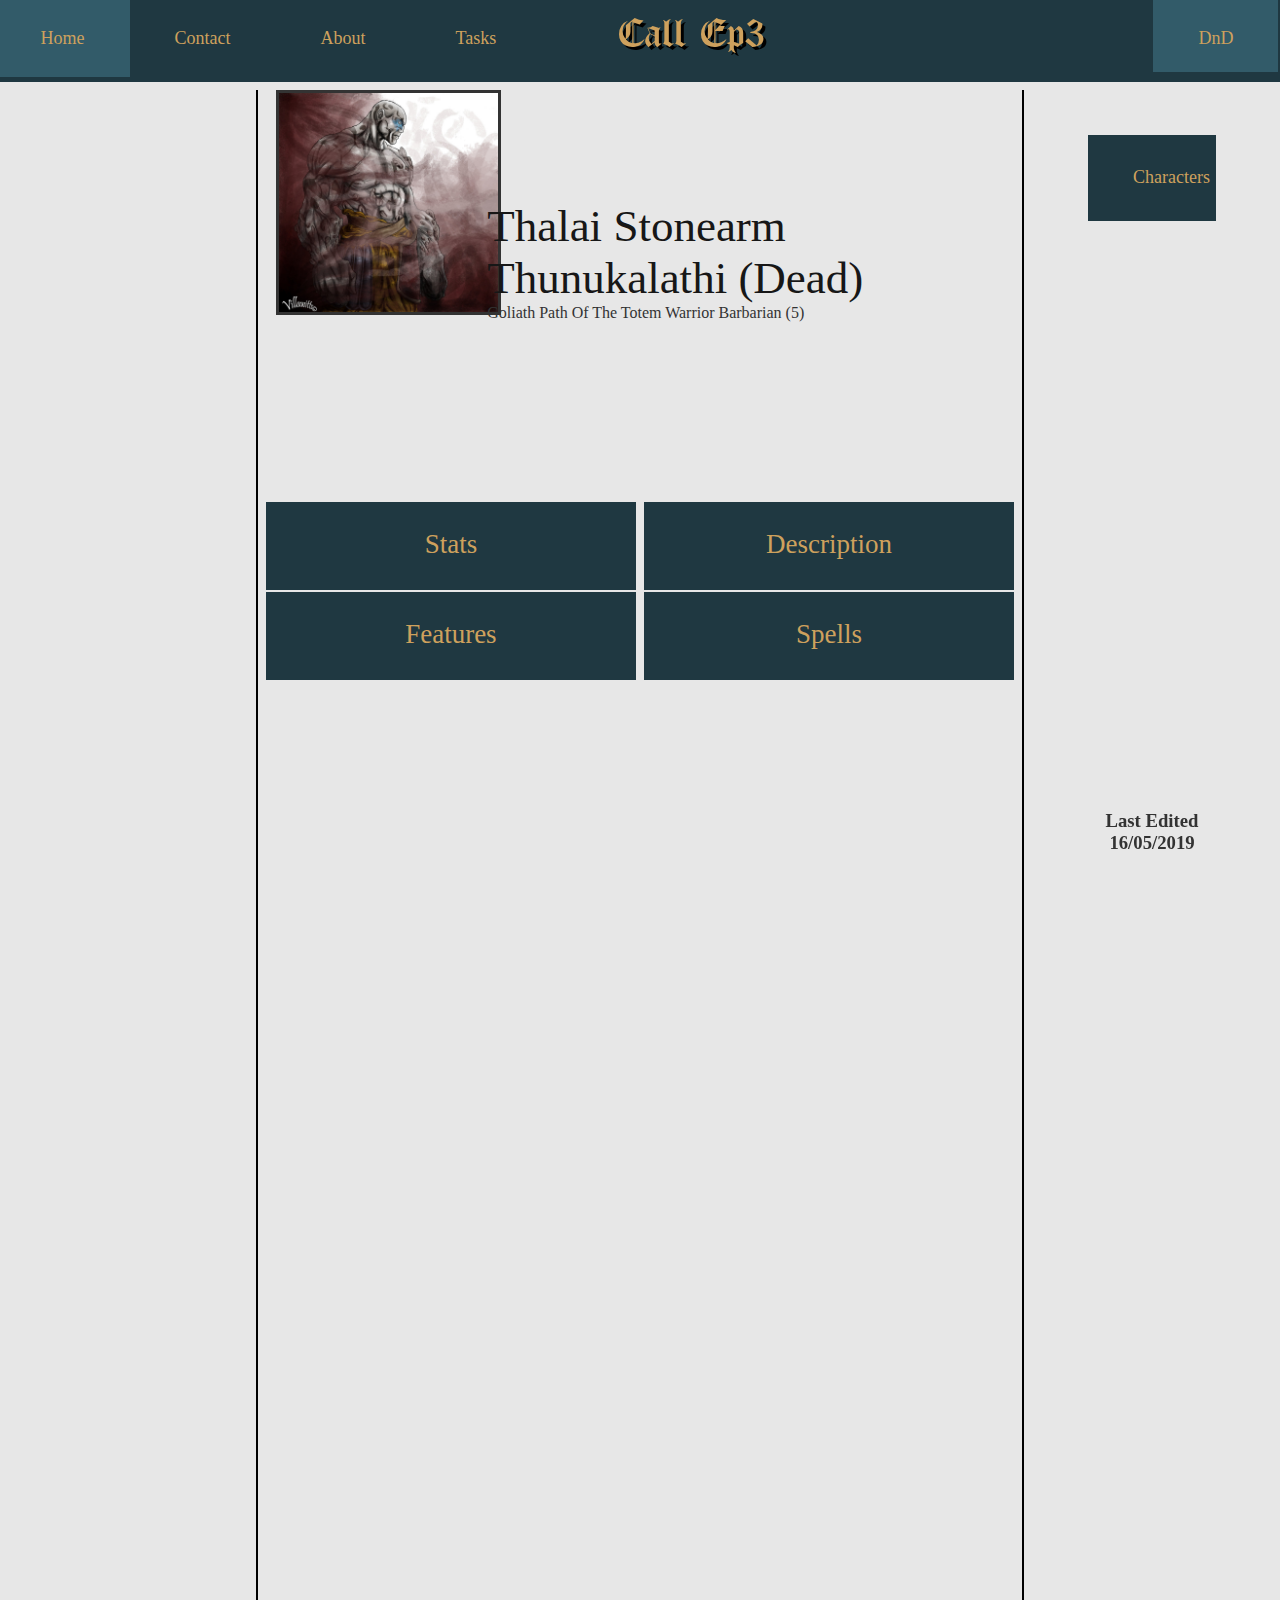
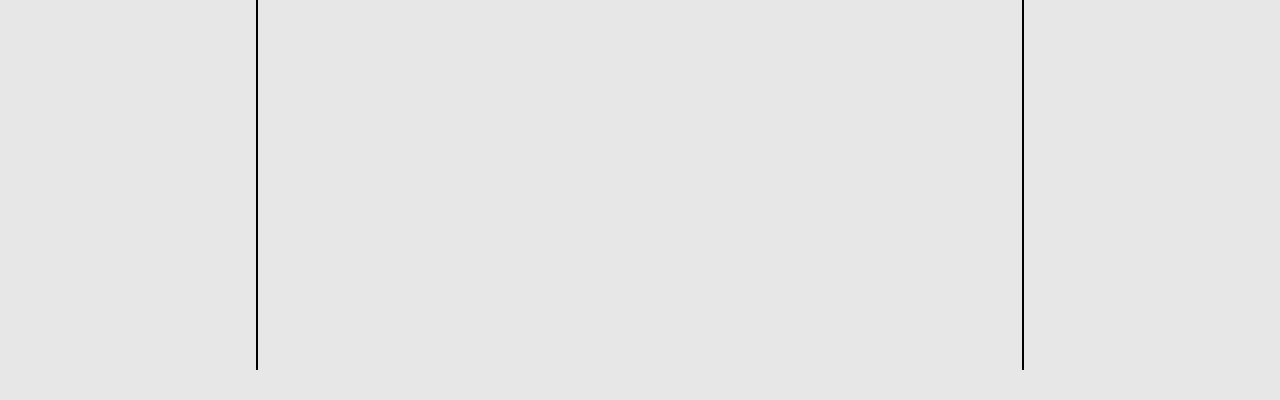
<file: wu1_caer/thalai.html>
<!DOCTYPE html>
<html lang="en">
<head>
    <meta charset="UTF-8">
    <meta name="viewport" content="width=device-width, initial-scale=1.0">
    <meta http-equiv="X-UA-Compatible" content="ie=edge">
    <title>Thalai</title>
    <!-- Linking to CSS -->
    <link rel="stylesheet" type="text/css" href="assets/css/style.css">
    <link rel="stylesheet" type="text/css" href="assets/css/fonts.css">
</head>
<body id="Template">
    <!-- Navbar -->
    <div id="Navbar">
        <!-- Bar for buttons -->
        <div id="Navbarbar">&nbsp;</div>
        <!-- Left Buttons -->
        <div id="LeftButtons">
            <ul>
                <li><a href="index.html">Home</a></li>
                <li><a href="contact.html">Contact</a></li>
                <li><a href="about.html">About</a></li>
                <li><a href="tasks.html">Tasks</a></li>
            </ul>
        </div>
        <!-- Title -->
        <div id="TitleButton">
            <a class="title" href="index.html">Call Ep3</a>
        </div>
        <!-- Character Sheet -->
        <div id="RightButton">
            <a class="active" href="dnd.html">DnD</a>
        </div>
        <!-- Last edited -->
        <div class="Datum">
            <h3>Last Edited</h3>
            <h3>16/05/2019</h3>
        </div>
    </div>
    <div class="container">
        <!-- Character Image -->
        <div class="characterImage thalai">
            <img src="./assets/img/Characters/Thalai/Image.jpg" alt="Can't find image">
        </div>
        <!-- Character Name -->
        <div class="characterName">
            <p>Thalai Stonearm Thunukalathi (Dead)</p>
        </div>
        <!-- Character Race, Archetype, Class, Level -->
        <div class="characterDefinition">
            Goliath Path Of The Totem Warrior Barbarian (5)
        </div>
        <!-- Dropdown menus to display different things about the character -->
        <!-- Features -->
        <div class="features dropdown">
            Features
            <div class="characterFeatures dropdown-content">
                <img src="./assets/img/Characters/Thalai/Features.PNG" alt="Can't find image">
            </div>
        </div>
        <!-- Spells -->
        <div class="spells dropdown">
            Spells
            <div class="characterSpells dropdown-content">
                <img src="./assets/img/Characters/Thalai/Spells.PNG" alt="Can't find image">
            </div>
        </div>
        <!-- Stats -->
        <div class="stats dropdown">
            Stats
            <div class="characterStats dropdown-content">
                <img src="./assets/img/Characters/Thalai/Stats.PNG" alt="Can't find image">
            </div>
        </div>
        <!-- Description -->
        <div class="description dropdown">
            Description
            <div class="characterDescription dropdown-content">
                <img src="./assets/img/Characters/Thalai/Description.PNG" alt="Can't find image">
            </div>
        </div>
    </div>
    <!-- The space on the right -->
    <div class="rightContainer">
        <!-- Easily backing to the characters tab -->
        <div class="backButtons">
            <div class="Characters">
                <a href="characters.html">Characters</a>
            </div>
        </div>
    </div>
</body>
</html>
</file>
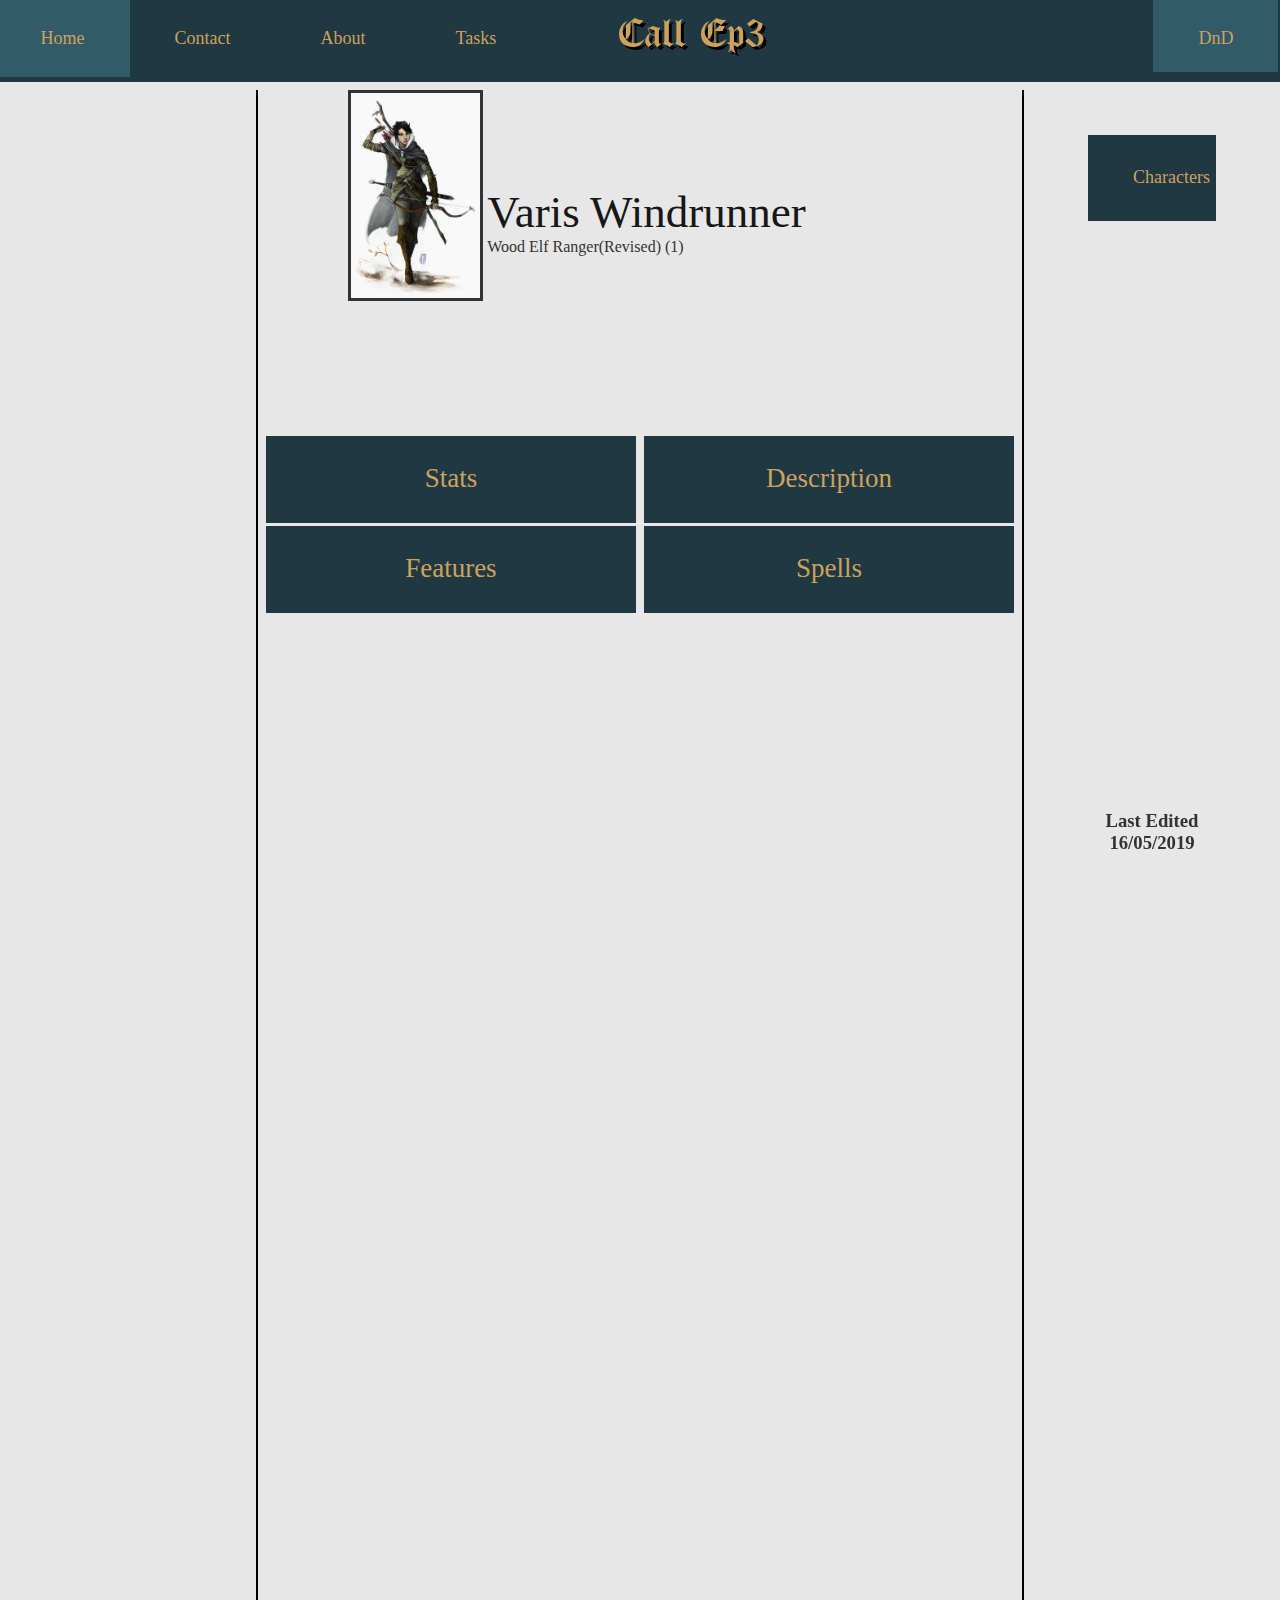
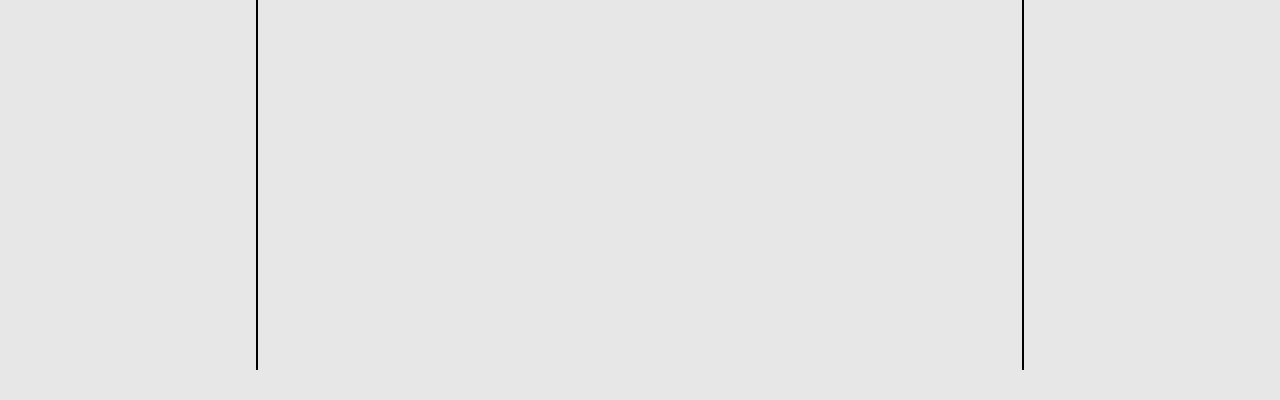
<file: wu1_caer/varis.html>
<!DOCTYPE html>
<html lang="en">
<head>
    <meta charset="UTF-8">
    <meta name="viewport" content="width=device-width, initial-scale=1.0">
    <meta http-equiv="X-UA-Compatible" content="ie=edge">
    <title>Varis</title>
    <!-- Linking to CSS -->
    <link rel="stylesheet" type="text/css" href="assets/css/style.css">
    <link rel="stylesheet" type="text/css" href="assets/css/fonts.css">
</head>
<body id="Template">
    <!-- Navbar -->
    <div id="Navbar">
        <!-- Bar for buttons -->
        <div id="Navbarbar">&nbsp;</div>
        <!-- Left Buttons -->
        <div id="LeftButtons">
            <ul>
                <li><a href="index.html">Home</a></li>
                <li><a href="contact.html">Contact</a></li>
                <li><a href="about.html">About</a></li>
                <li><a href="tasks.html">Tasks</a></li>
            </ul>
        </div>
        <!-- Title -->
        <div id="TitleButton">
            <a class="title" href="index.html">Call Ep3</a>
        </div>
        <!-- Character Sheet -->
        <div id="RightButton">
            <a class="active" href="dnd.html">DnD</a>
        </div>
        <!-- Last edited -->
        <div class="Datum">
            <h3>Last Edited</h3>
            <h3>16/05/2019</h3>
        </div>
    </div>
    <div class="container">
        <!-- Character Image -->
        <div class="characterImage varis">
            <img src="./assets/img/Characters/Varis/Image.jpg" alt="Can't find image">
        </div>
        <!-- Character Name -->
        <div class="characterName">
            <p>Varis Windrunner</p>
        </div>
        <!-- Character Race, Archetype, Class, Level -->
        <div class="characterDefinition">
            Wood Elf Ranger(Revised) (1)
        </div>
        <!-- Dropdown menus to display different things about the character -->
        <!-- Features -->
        <div class="features dropdown">
            Features
            <div class="characterFeatures dropdown-content">
                <img src="./assets/img/Characters/Varis/Features.PNG" alt="Can't find image">
            </div>
        </div>
        <!-- Spells -->
        <div class="spells dropdown">
            Spells
            <div class="characterSpells dropdown-content">
                <img src="./assets/img/Characters/Varis/Spells.PNG" alt="None">
            </div>
        </div>
        <!-- Stats -->
        <div class="stats dropdown">
            Stats
            <div class="characterStats dropdown-content">
                <img src="./assets/img/Characters/Varis/Stats.PNG" alt="Can't find image">
            </div>
        </div>
        <!-- Description -->
        <div class="description dropdown">
            Description
            <div class="characterDescription dropdown-content">
                <img src="./assets/img/Characters/Varis/Description.PNG" alt="Can't find image">
            </div>
        </div>
    </div>
    <!-- The space on the right -->
    <div class="rightContainer">
        <!-- Easily backing to the characters tab -->
        <div class="backButtons">
            <div class="Characters">
                <a href="characters.html">Characters</a>
            </div>
        </div>
    </div>
</body>
</html>
</file>
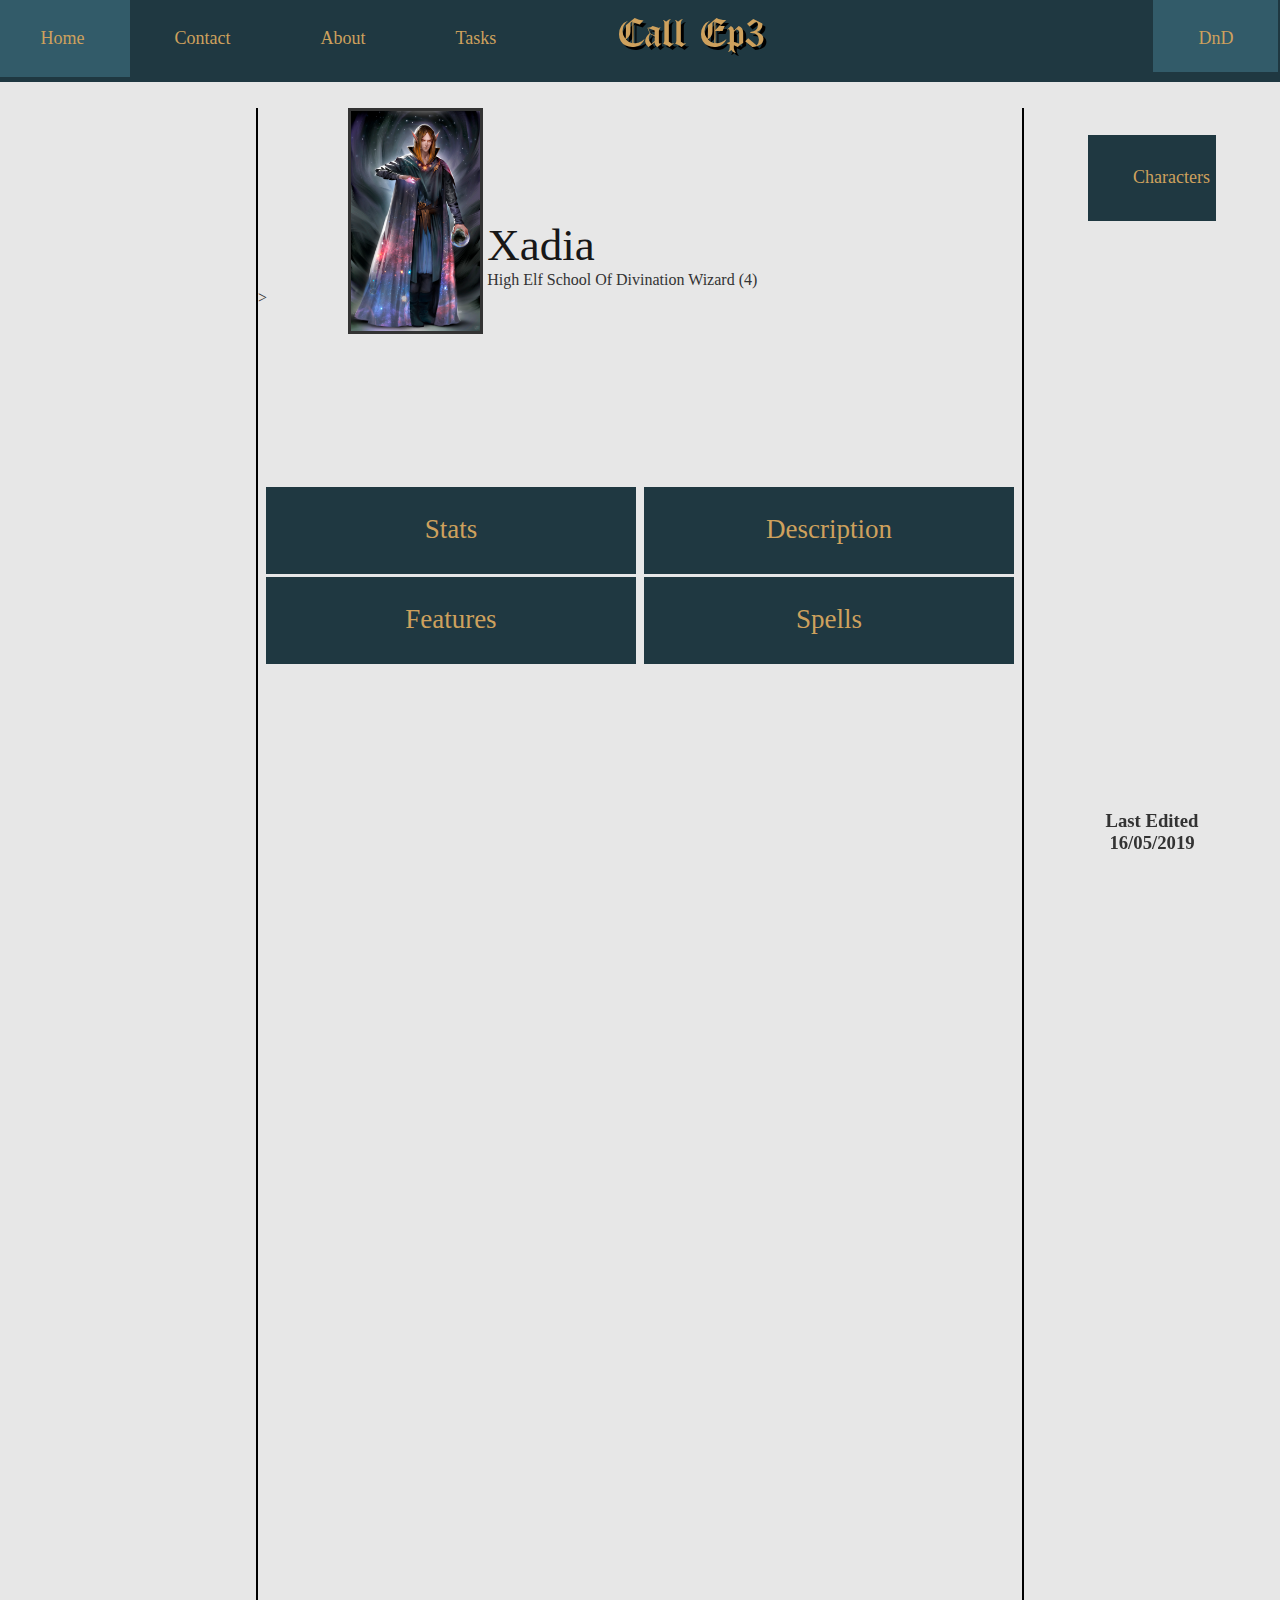
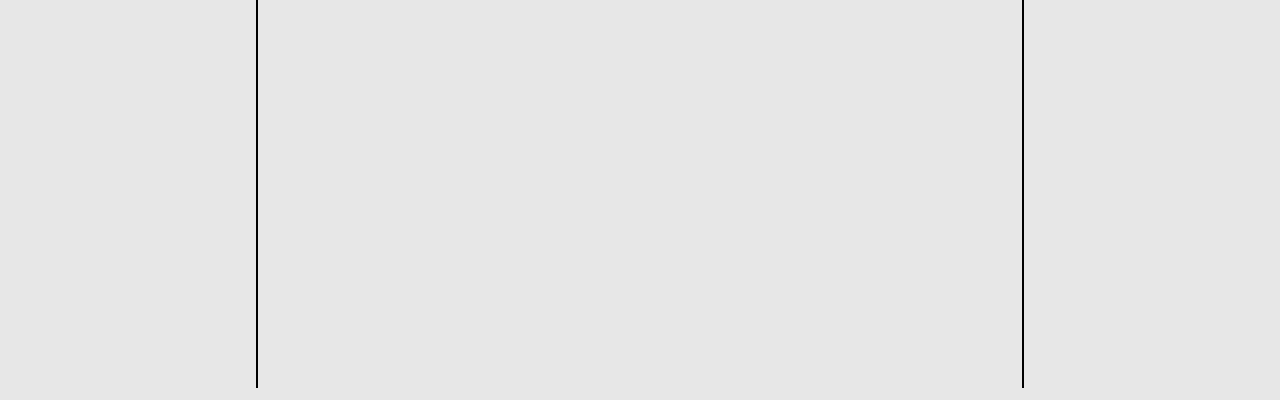
<file: wu1_caer/xadia.html>
<!DOCTYPE html>
<html lang="en">
<head>
    <meta charset="UTF-8">
    <meta name="viewport" content="width=device-width, initial-scale=1.0">
    <meta http-equiv="X-UA-Compatible" content="ie=edge">
    <title>Xadia</title>
    <!-- Linking to CSS -->
    <link rel="stylesheet" type="text/css" href="assets/css/style.css">
    <link rel="stylesheet" type="text/css" href="assets/css/fonts.css">
</head>
<body id="Template">
    <!-- Navbar -->
    <div id="Navbar">
        <!-- Bar for buttons -->
        <div id="Navbarbar">&nbsp;</div>
        <!-- Left Buttons -->
        <div id="LeftButtons">
            <ul>
                <li><a href="index.html">Home</a></li>
                <li><a href="contact.html">Contact</a></li>
                <li><a href="about.html">About</a></li>
                <li><a href="tasks.html">Tasks</a></li>
            </ul>
        </div>
        <!-- Title -->
        <div id="TitleButton">
            <a class="title" href="index.html">Call Ep3</a>
        </div>
        <!-- Character Sheet -->
        <div id="RightButton">
            <a class="active" href="dnd.html">DnD</a>
        </div>
        <!-- Last edited -->
        <div class="Datum">
            <h3>Last Edited</h3>
            <h3>16/05/2019</h3>
        </div>
    </div>7
    <div class="container">
        <!-- Character Image -->
        <div class="characterImage xadia">
            <img src="./assets/img/Characters/Xadia/Image.jpg" alt="Can't find image">
        </div>
        <!-- Character Name -->
        <div class="characterName">
            <p>Xadia</p>
        </div>
        <!-- Character Race, Archetype, Class, Level -->
        <div class="characterDefinition">
            High Elf School Of Divination Wizard (4)
        </div>>
        <!-- Dropdown menus to display different things about the character -->
        <!-- Features -->
        <div class="features dropdown">
            Features
            <div class="characterFeatures dropdown-content">
                <img src="./assets/img/Characters/Xadia/Features.PNG" alt="Can't find image">
            </div>
        </div>
        <!-- Spells -->
        <div class="spells dropdown">
            Spells
            <div class="characterSpells dropdown-content">
                <img src="./assets/img/Characters/Xadia/Spells.PNG" alt="Can't find image">
            </div>
        </div>
        <!-- Stats -->
        <div class="stats dropdown">
            Stats
            <div class="characterStats dropdown-content">
                <img src="./assets/img/Characters/Xadia/Stats.PNG" alt="Can't find image">
            </div>
        </div>
        <!-- Description -->
        <div class="description dropdown">
            Description
            <div class="characterDescription dropdown-content">
                <img src="./assets/img/Characters/Xadia/Description.PNG" alt="Can't find image">
            </div>
        </div>
    </div>
    <!-- The space on the right -->
    <div class="rightContainer">
        <!-- Easily backing to the characters tab -->
        <div class="backButtons">
            <div class="Characters">
                <a href="characters.html">Characters</a>
            </div>
        </div>
    </div>
</body>
</html>
</file>
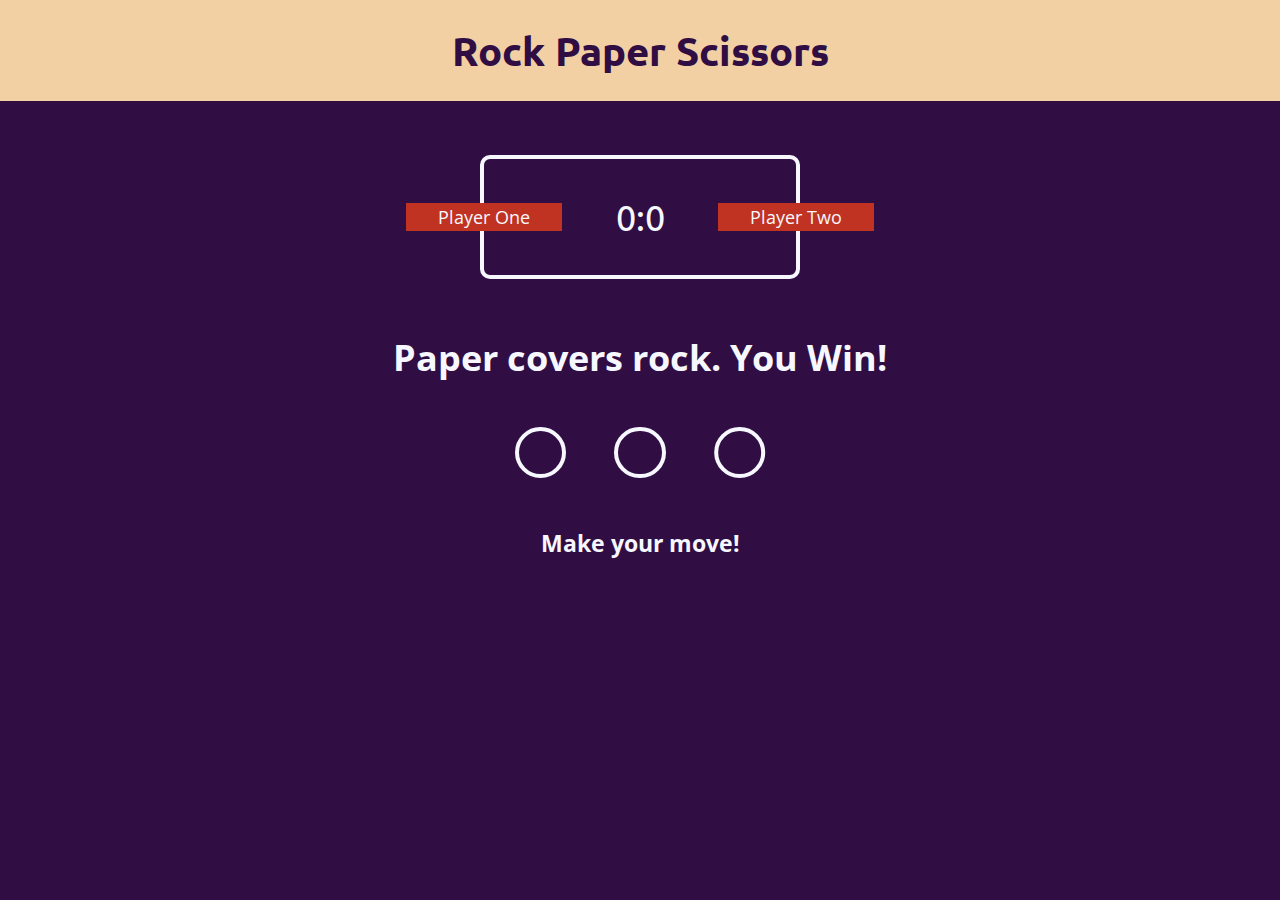
<file: wu1_caer/RPS/RPS.html>
<!DOCTYPE html>
<html lang="en">
<head>
    <meta charset="UTF-8">
    <meta name="viewport" content="width=device-width, initial-scale=1.0">
    <meta http-equiv="X-UA-Compatible" content="ie=edge">
    <title>Document</title>
    <!-- CSS - FontAwesome-->
    <link rel="stylesheet" href="https://use.fontawesome.com/releases/v5.6.3/css/all.css" integrity="sha384-UHRtZLI+pbxtHCWp1t77Bi1L4ZtiqrqD80Kn4Z8NTSRyMA2Fd33n5dQ8lWUE00s/" crossorigin="anonymous">
    <!-- CSS - Custom -->
    <link rel="stylesheet" href="RPS.css">
    <!-- Fonts -->
    <link href="https://fonts.googleapis.com/css?family=Open+Sans|Ubuntu" rel="stylesheet">

</head>

<body>
    <header>
        <h1>Rock Paper Scissors</h1>
    </header>
    <div class="score-board">
        <div id="label-p1" class="badge">Player One</div>
        <div id="label-p2" class="badge">Player Two</div>
        <span id="score-p1">0</span>:<span id="score-p2">0</span>
    </div>
    <div class="result">
        <p>Paper covers rock. You Win!</p>
    </div>
    <div class="choices">
        <div id="r" class="choice"><i class="fas fa-hand-rock"></i></div>
        <div id="p" class="choice"><i class="fas fa-hand-paper"></i></div>
        <div id="s" class="choice"><i class="fas fa-hand-scissors"></i></div>
    </div>
    <p id="action-message">Make your move!</p>

</body>

</html>
</file>
<file: wu1_caer/assets/css/style.css>
* {
    box-sizing: border-box;
    margin: 0;
    padding: 0;
}

html {
    overflow: -moz-scrollbars-vertical;
    overflow-y: scroll;
}

body {
    background-color: #E7E7E7;
    color: #333;
    height: 2000px;
}

.bg-image {
    background: #E7E7E7 url("../../planing/images/Dragon.jpg") no-repeat fixed center;
    color: inherit;
}

.Navbar {
    float:left;
    position:relative;
    z-index: 10;
}

.Text-box {
    left: 2%;
    min-height: 100%;
    padding-left: 0vh;
    padding-right: 0vh;
    position: absolute;
    top: 0.7vh;
    width: 96%;
    z-index: 2;
}


h1, h2, p, .Text {
    background-color: inherit;
    color: #171717;
}

h1 {
    background-color: inherit;
    color: #000000;
    font-family: 'OldLondon', 'Times New Roman', serif;
    font-size: 7vh;
    text-align: center;
}

.message h1 {
    font-family: serif;
}

.title {
    background-color: inherit;
    color: #CEA15D;
    font-family: 'OldLondon', 'Times New Roman', serif;
    font-size: 5vh;
    text-align: center;
    text-shadow: 0.3vh 0.3vh #000000;
    z-index: 10;
}

ul, #RightButton{
    background-color: #1F3841;
    color: inherit;
    font-size: 2vh;
    list-style-type: none;
    margin: 0vh;
    overflow: hidden;
    padding: 0.5vh;
    top: 0vh;
    z-index: 10;
}

#LeftButtons li {
    float: left;
    z-index: 10;
}

li a, a {
    background-color: inherit;
    color: #CEA15D;
    display: block;
    padding: 3.6vh 5vh;
    text-align: center;
    text-decoration: none;
}

li a:hover,  #RightButton a:hover, .DnDirectory a:hover, .Odd_Buttons a:hover, .Even_Buttons a:hover, .backButtons a:hover, .Battle_Devil a:hover, .Alterari a:hover {
    background-color: #325B69;
    color: #CEA15D;
}

#Navbarbar {
    background-color:  #1F3841;
    border-color: #1F3841;
    border-style: solid;
    color: inherit;
    height: 9.1vh;
    left: 0vh;
    position: fixed;
    top: 0vh;
    width: 100%;
    z-index: 10;
}

.Datum {
    left: 85%;
    width: 10%;
    position: fixed;
    text-align: center;
    top: 90%;
    z-index: 10;
}

#LeftButtons, #TitleButton, #RightButton, li a {
    height: 9vh;
}

#LeftButtons {
    left: -1vh;
    position: fixed;
    top: -1vh;
    width: 100%;
    z-index: 10;
}

#TitleButton {
    left: 40%;
    position: fixed;
    top: -2.5vh;
    width: 40vh;
    z-index: 10;
}

#RightButton {
    margin-right: 0.5vh;
    position: fixed;
    right: -0.825vh;
    top: -1vh;
    z-index: 10;
}

.container {
    background-color: inherit;
    border-left: 0.3vh solid black;
    border-right: 0.3vh solid black;
    height: 94%;
    left: 20%;
    position: relative;
    top: 10vh;
    width: 60%;
    z-index: 1;
}

.rightContainer {
    background-color: inherit;
    height: 94%;
    left: 80%;
    position: absolute;
    top: 10vh;
    width: 20%;
    z-index: 1;
}

.backButtons .Characters {
    background-color: #1F3841;
    color: #CEA15D;
    font-size: 2vh;
    height: 5%;
    left: 85%;
    position: fixed;
    top: 15vh;
    width: 10%;
    z-index: 2;
}

.Characters, .Campain, .Homebrew{
    background-color: #1F3841;
    color: #CEA15D;
    font-size: 3vh;
    height: 5%;
    left: 25%;
    position: absolute;
    width: 50%;
    z-index: 2;
}

.Battle_Devil a{
    top: 25vh;
}

.Alterari a{
    top: 10vh;
}

.Characters {
    top: 45vh;
}

.Campain {
    top: 60vh;
}

.Homebrew {
    top: 75vh;
}

.Alterari a, .Battle_Devil a {
    background-color: #1F3841;
    color: #CEA15D;
    font-size: 3vh;
    height: 14vh;
    left: 25%;
    padding: 5vh;
    position: absolute;
    width: 50%;
    z-index: 2;
}

a.active {
    background-color: #325B69;
    color: #CEA15D;
}

.slideshow-container {
    width: 50%;
    left: 25%;
    margin: auto;
    position: absolute;
    top: 12vh;
    z-index: 4;
}

.mySlides {
    display: none;
}

img {
    vertical-align: middle;
    width: 100%;
}

.fade {
    -webkit-animation-name: fade;
    -webkit-animation-duration: 1.5s;
    animation-name: fade;
    animation-duration: 1.5s;
}

@-webkit-keyframes fade {
    from {opacity: .4}
    to {opacity: 1}
}

@keyframes fade {
    from {opacity: .4}
    to {opacity: 1}
}

.character1 a, .character3 a, .character5 a, .character7 a, .character9 a, .stats, .features{
    background-color: #1F3841;
    color: #CEA15D;
    font-size: 3vh;
    height: 9.7vh;
    left: 1%;
    padding: 3vh;
    position: absolute;
    width: 48.5%;
    z-index: 2;
}

.character2 a, .character4 a, .character6 a, .character8 a, .character10 a, .description, .spells{
    background-color: #1F3841;
    color: #CEA15D;
    font-size: 3vh;
    height: 9.7vh;
    padding: 3vh;
    position: absolute;
    right: 1%;
    width: 48.5%;
    z-index: 2;
}

.text {
    font-family: 'OldLondon', 'Times New Roman', serif;
    margin-top: 0vh;
    text-align: center;
}

.character1 a, .character2 a{
    top: 2vh;
}

.character3 a, .character4 a {
    top: 16vh;
}

.character5 a, .character6 a {
    top: 30vh;
}

.character7 a, .character8 a {
    top: 44vh;
}

.character9 a, .character10 a {
    top: 58vh;
}

.characterImage {
    border: 0.3vh 0.3vh black;
    border-style: solid;
    margin-left: 2vh;
}

.thalai {
    width: 25vh;
}

.varis, .xadia, .lados {
    margin-left: 10vh;
    width: 15vh;
}

.characterName p {
    font-size: 5vh;
    margin-left: 30%;
    margin-top: -15%;
}

.characterDefinition {
    margin-left: 30%;
}

.stats, .description, .features, .spells {
    padding: 3vh 1vh;
    text-align: center;
}

.stats, .description {
    margin-top: 20vh;
}

.features, .spells {
    margin-top: 30vh;
    z-index: 2;
}

.characterStats, .characterDescription, .characterFeatures, .characterSpells {
    display: none;
    margin-left: 0%;
    position: absolute;
    width: 90%;
}

.characterStats, .characterDescription, .characterFeatures, .characterSpells {
    top: 0vh;
}

.dropdown {
    display: block;
}

.dropdown-content {
    display: none;
    background-color: inherit;
    margin-left: -1vh;
    margin-top: 7vh;
    min-width: 100%;
    padding: 1vh 1vh;
    z-index: 8;
}

.dropdown:hover .dropdown-content {
    display: block;
}

.Contact {
    width: 60%;
}
</file>
<file: wu1_caer/assets/css/fonts.css>
@font-face {
    font-family: 'OldLondon';
    src: url(../fonts/OldLondon/OldLondon.ttf);
    src: url(../fonts/OldLondon/OldLondonAlternate.ttf);
}
</file>
<file: wu1_caer/RPS/RPS.css>
* {
    box-sizing: border-box;
    margin: 0;
    padding: 0;
}

body {
    background-color: #300E44;
    color: #F7F7FF;
    font-family: 'Open Sans', sans-serif;
    font-size: 18px;
}

header {
    background-color: #F2D0A4;
    color: #300E44;
    padding: 1.5rem;
}

h1 {
    font-family: 'Ubuntu', sans-serif;
    font-size: 2.5rem;
    text-align: center;
}

.score-board {
    border: 4px solid #F7F7FF;
    border-radius: 10px;
    font-family: 'Ubuntu', sans-serif;
    font-size: 2em;
    margin: 1.5em auto;
    padding: 1em 1.5em;
    text-align: center;
    width: 25%;
    position: relative;
}

.badge {
    background-color: #C03221;
    color: #F7F7FF;
    font-size: .5em;
    width: 50%;
    padding: .125em .25em;
    font-family: 'Open Sans', sans-serif;
}

#label-p1 {
    position: absolute;
    top: 37.5%;
    left: -25%;
}

#label-p2 {
    position: absolute;
    top: 37.5%;
    right: -25%;
}

.result > p {
    font-size: 2em;
    text-align: center;
    font-weight: bold;
}

.choices {
    margin: 2.5em 0;
    text-align: center;
}

.choice {
    border: 4px solid #F7F7FF;
    border-radius: 50%;
    margin: 0 .4em;
    padding: .4em;
    display: inline-block;
    font-size: 3em;
    color: #F2D0A4;
}

.choice:last-of-type {
    -moz-transform: scaleX(-1);
    -o-transform: scaleX(-1);
    -webkit-transform: scaleX(-1);
    transform: scaleX(-1);
    filter: FlipH;
    -ms-filter: "FlipH";
}

.choice:hover {
    background-color: #3F826D;
    cursor: pointer;
}

#action-message {
    font-size: 1.25em;
    font-weight: bold;
    margin-top: 1.25em;
    text-align: center;
}
</file>
